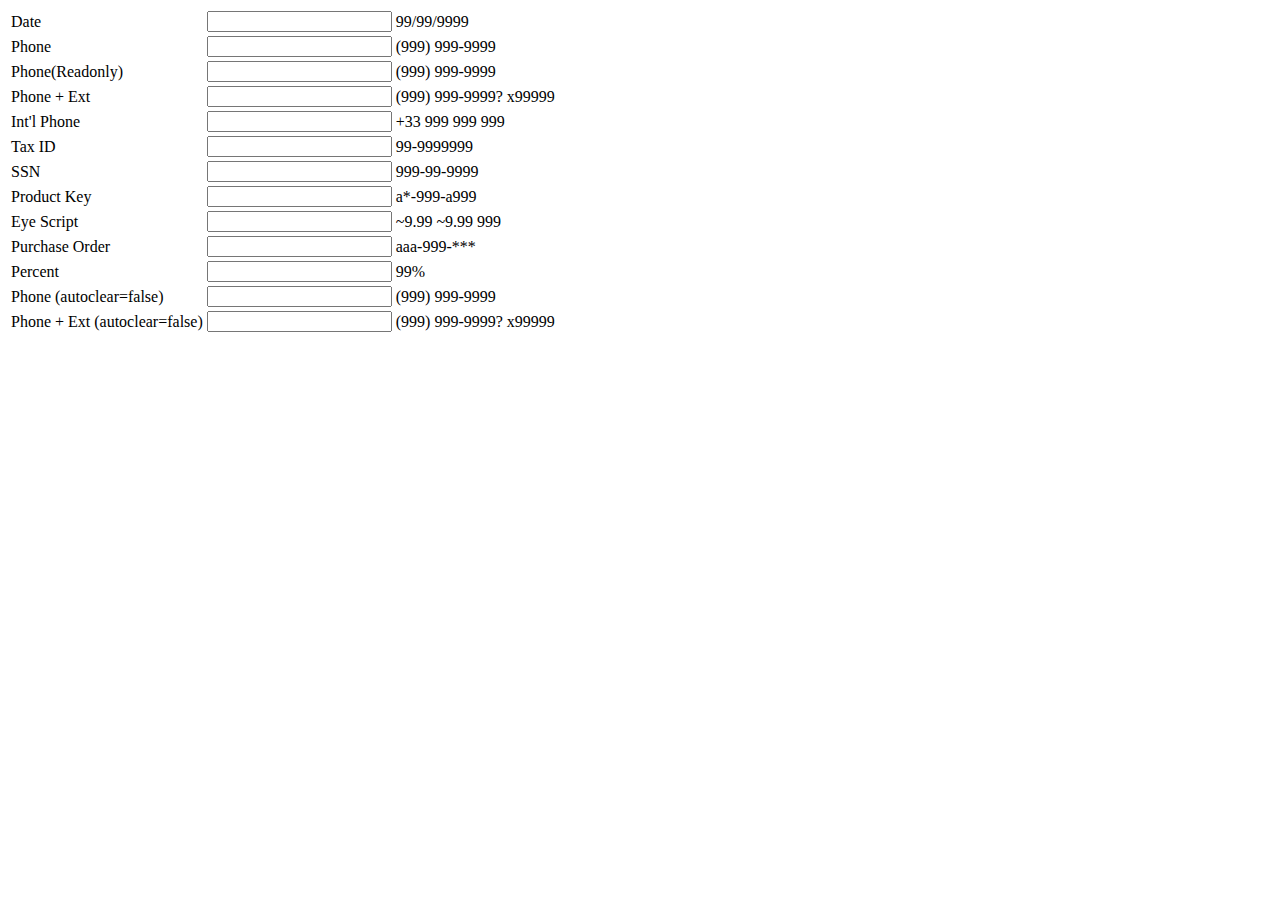
<file: libs/jquery.maskedinput-master/demo/index.html>
<html>
<head>
<title> jQuery Mask Test </title>
<script src="../lib/jquery-1.9.0.min.js" type="text/javascript" charset="utf-8"></script>
<script src="../src/jquery.maskedinput.js" type="text/javascript"></script>
<script type="text/javascript">
    $(function() {
        $.mask.definitions['~'] = "[+-]";
        $("#date").mask("99/99/9999",{placeholder:"mm/dd/yyyy",completed:function(){alert("completed!");}});
        $(".phone").mask("(999) 999-9999");
        $("#phoneExt").mask("(999) 999-9999? x99999");
        $("#iphone").mask("+33 999 999 999");
        $("#tin").mask("99-9999999");
        $("#ssn").mask("999-99-9999");
        $("#product").mask("a*-999-a999", { placeholder: " " });
        $("#eyescript").mask("~9.99 ~9.99 999");
        $("#po").mask("PO: aaa-999-***");
        $("#pct").mask("99%");
        $("#phoneAutoclearFalse").mask("(999) 999-9999", { autoclear: false, completed:function(){alert("completed autoclear!");} });
        $("#phoneExtAutoclearFalse").mask("(999) 999-9999? x99999", { autoclear: false });

        $("input").blur(function() {
            $("#info").html("Unmasked value: " + $(this).mask());
        }).dblclick(function() {
            $(this).unmask();
        });
    });

</script>
</head>
<body>
<table>
		<tr><td>Date</td><td><input id="date" value="1231" type="text" tabindex="1" /></td><td>99/99/9999</td></tr>
		<tr><td>Phone</td><td><input class="phone" type="text" tabindex="2"/></td><td>(999) 999-9999</td></tr>
        <tr><td>Phone(Readonly)</td><td><input class="phone" type="text" tabindex="2" readonly/></td><td>(999) 999-9999</td></tr>
		<tr><td>Phone + Ext</td><td><input id="phoneExt" type="text" tabindex="2"/></td><td>(999) 999-9999? x99999</td></tr>
		<tr><td>Int'l Phone</td><td><input id="iphone" type="text" tabindex="2"/></td><td>+33 999 999 999</td></tr>
		<tr><td>Tax ID</td><td><input id="tin" type="text" tabindex="3"/></td><td>99-9999999</td></tr>
		<tr><td>SSN</td><td><input id="ssn" type="text" tabindex="4"/></td><td>999-99-9999</td></tr>
		<tr><td>Product Key</td><td><input id="product" type="text" tabindex="5"/></td><td>a*-999-a999</td></tr>
		<tr><td>Eye Script</td><td><input id="eyescript" type="text" tabindex="6"/></td><td>~9.99 ~9.99 999</td></tr>
		<tr><td>Purchase Order</td><td><input id="po" type="text" tabindex="6"/></td><td>aaa-999-***</td></tr>
		<tr><td>Percent</td><td><input id="pct" type="text" tabindex="6"/></td><td>99%</td></tr>
        <tr><td>Phone (autoclear=false)</td><td><input id="phoneAutoclearFalse" type="text" tabindex="6"/></td><td>(999) 999-9999</td></tr>
		<tr><td>Phone + Ext (autoclear=false)</td><td><input id="phoneExtAutoclearFalse" type="text" tabindex="6"/></td><td>(999) 999-9999? x99999</td></tr>
</table>
<div id="info"></div>
</body>
</html>
</file>
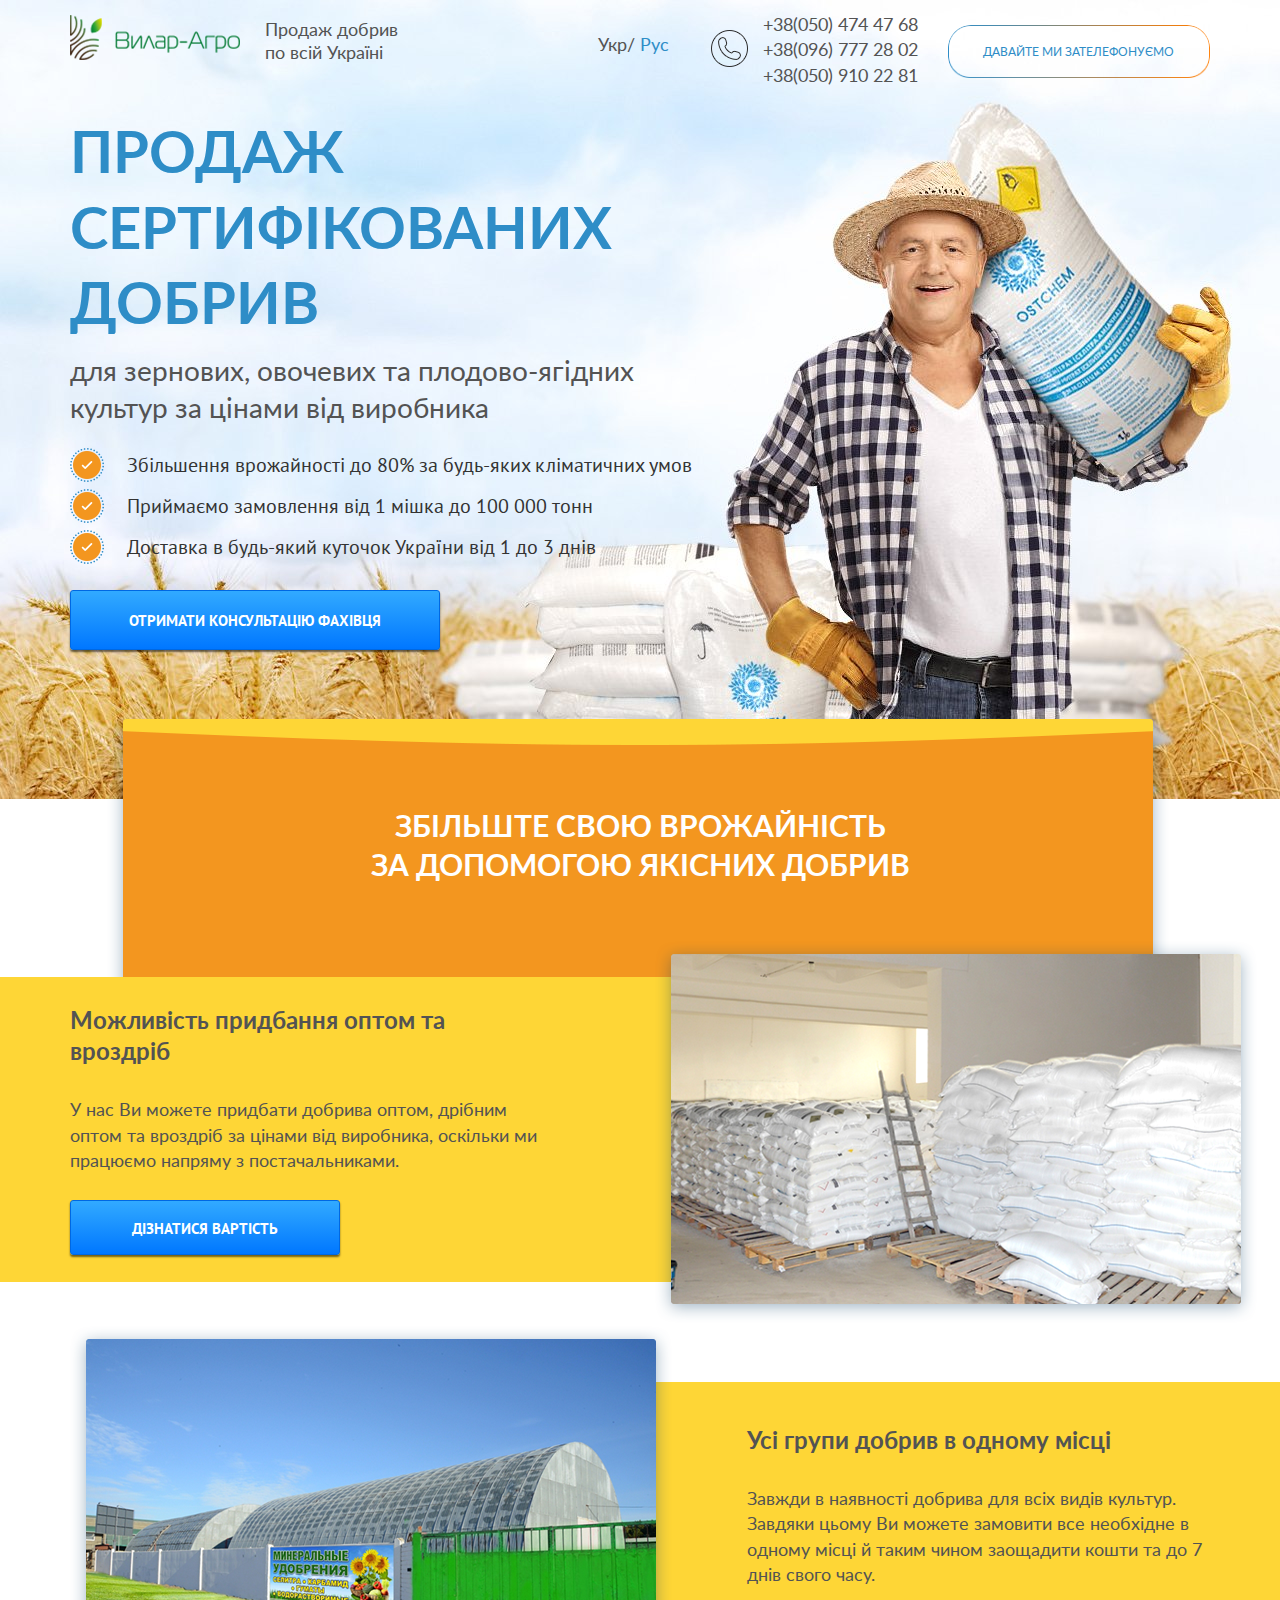
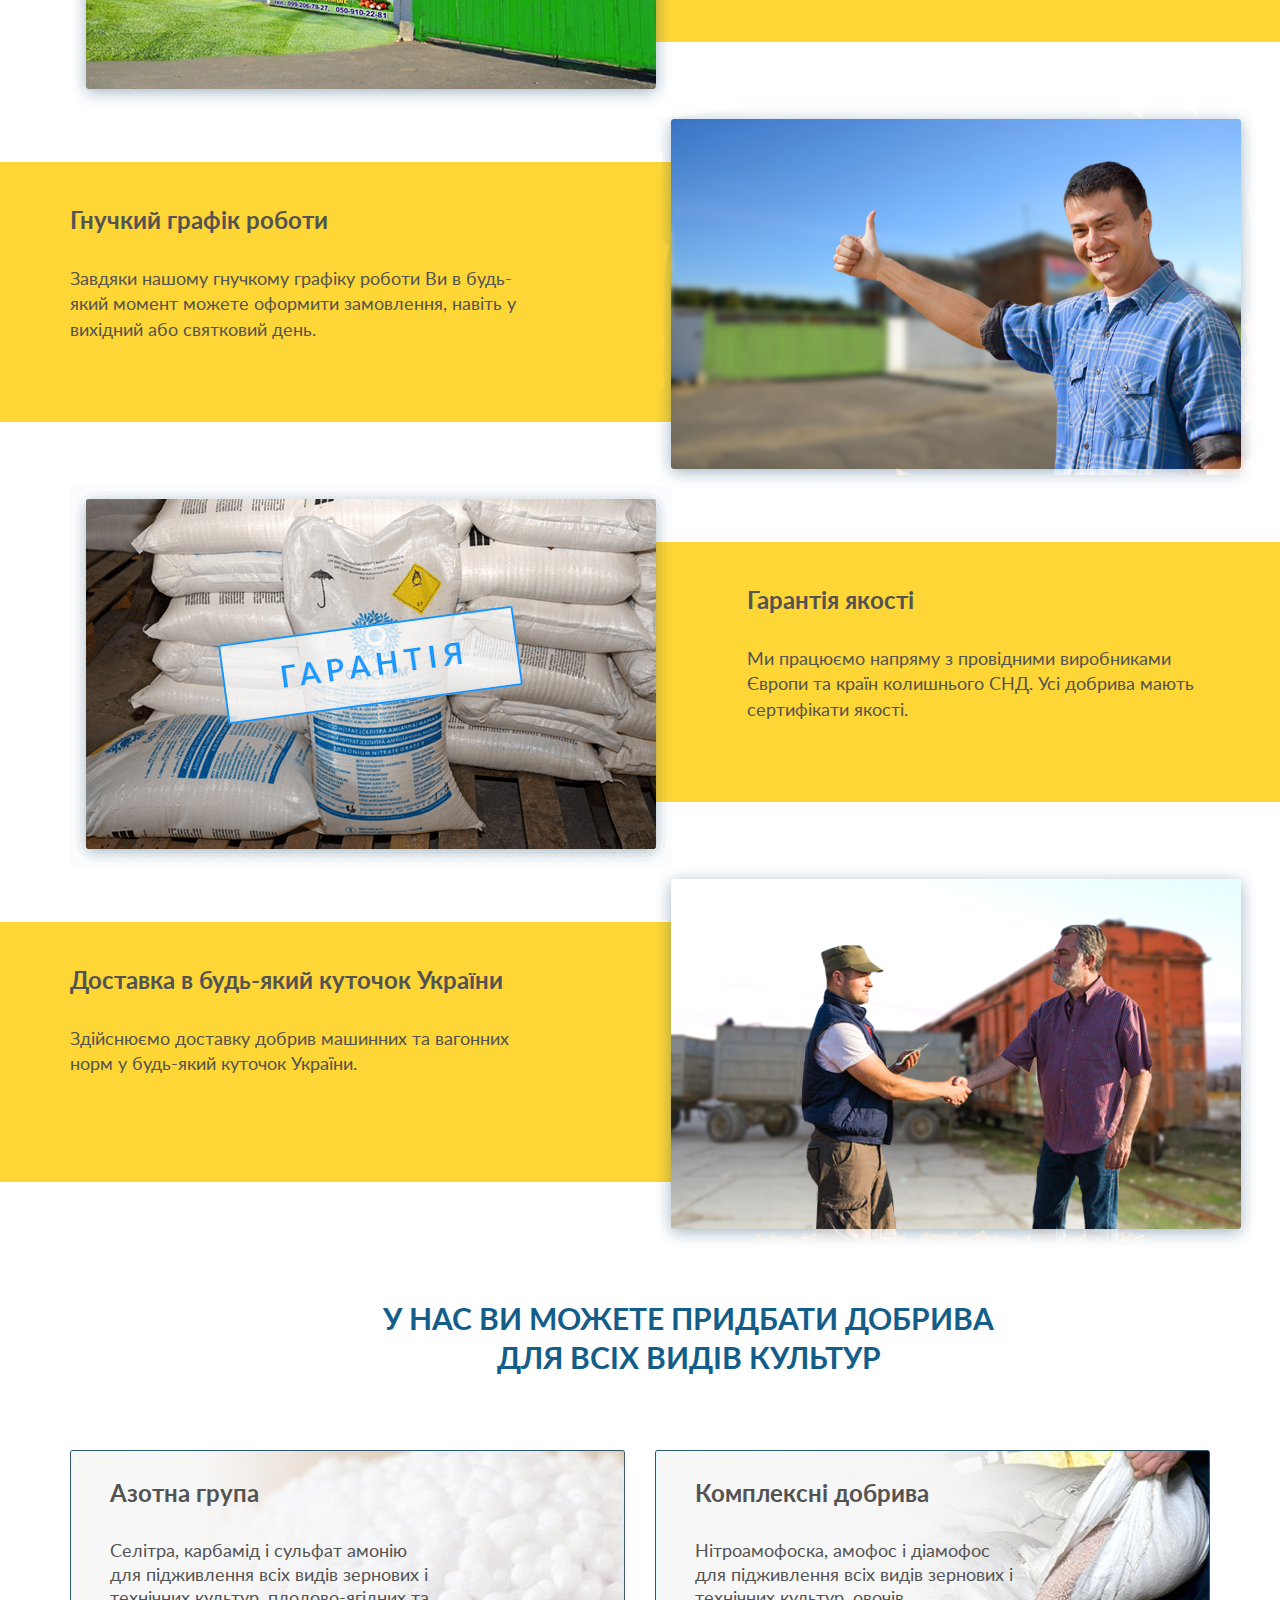
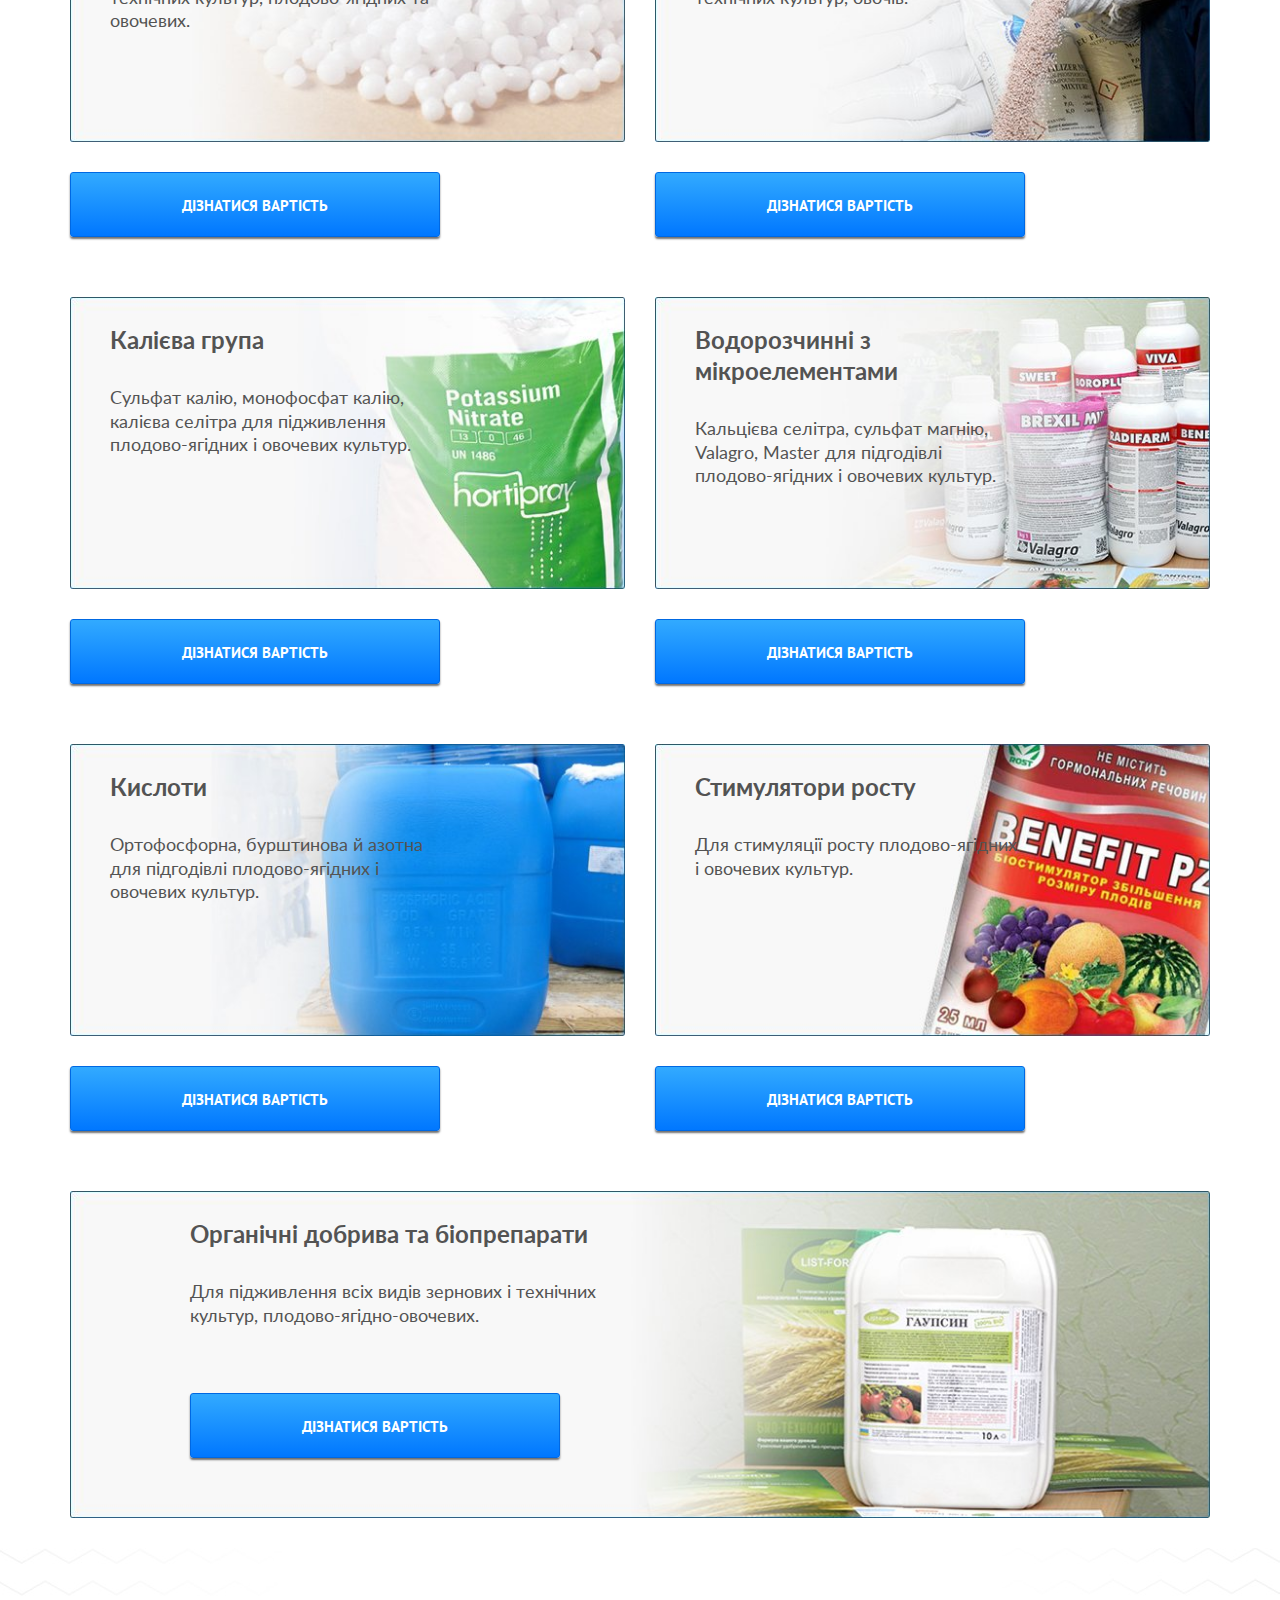
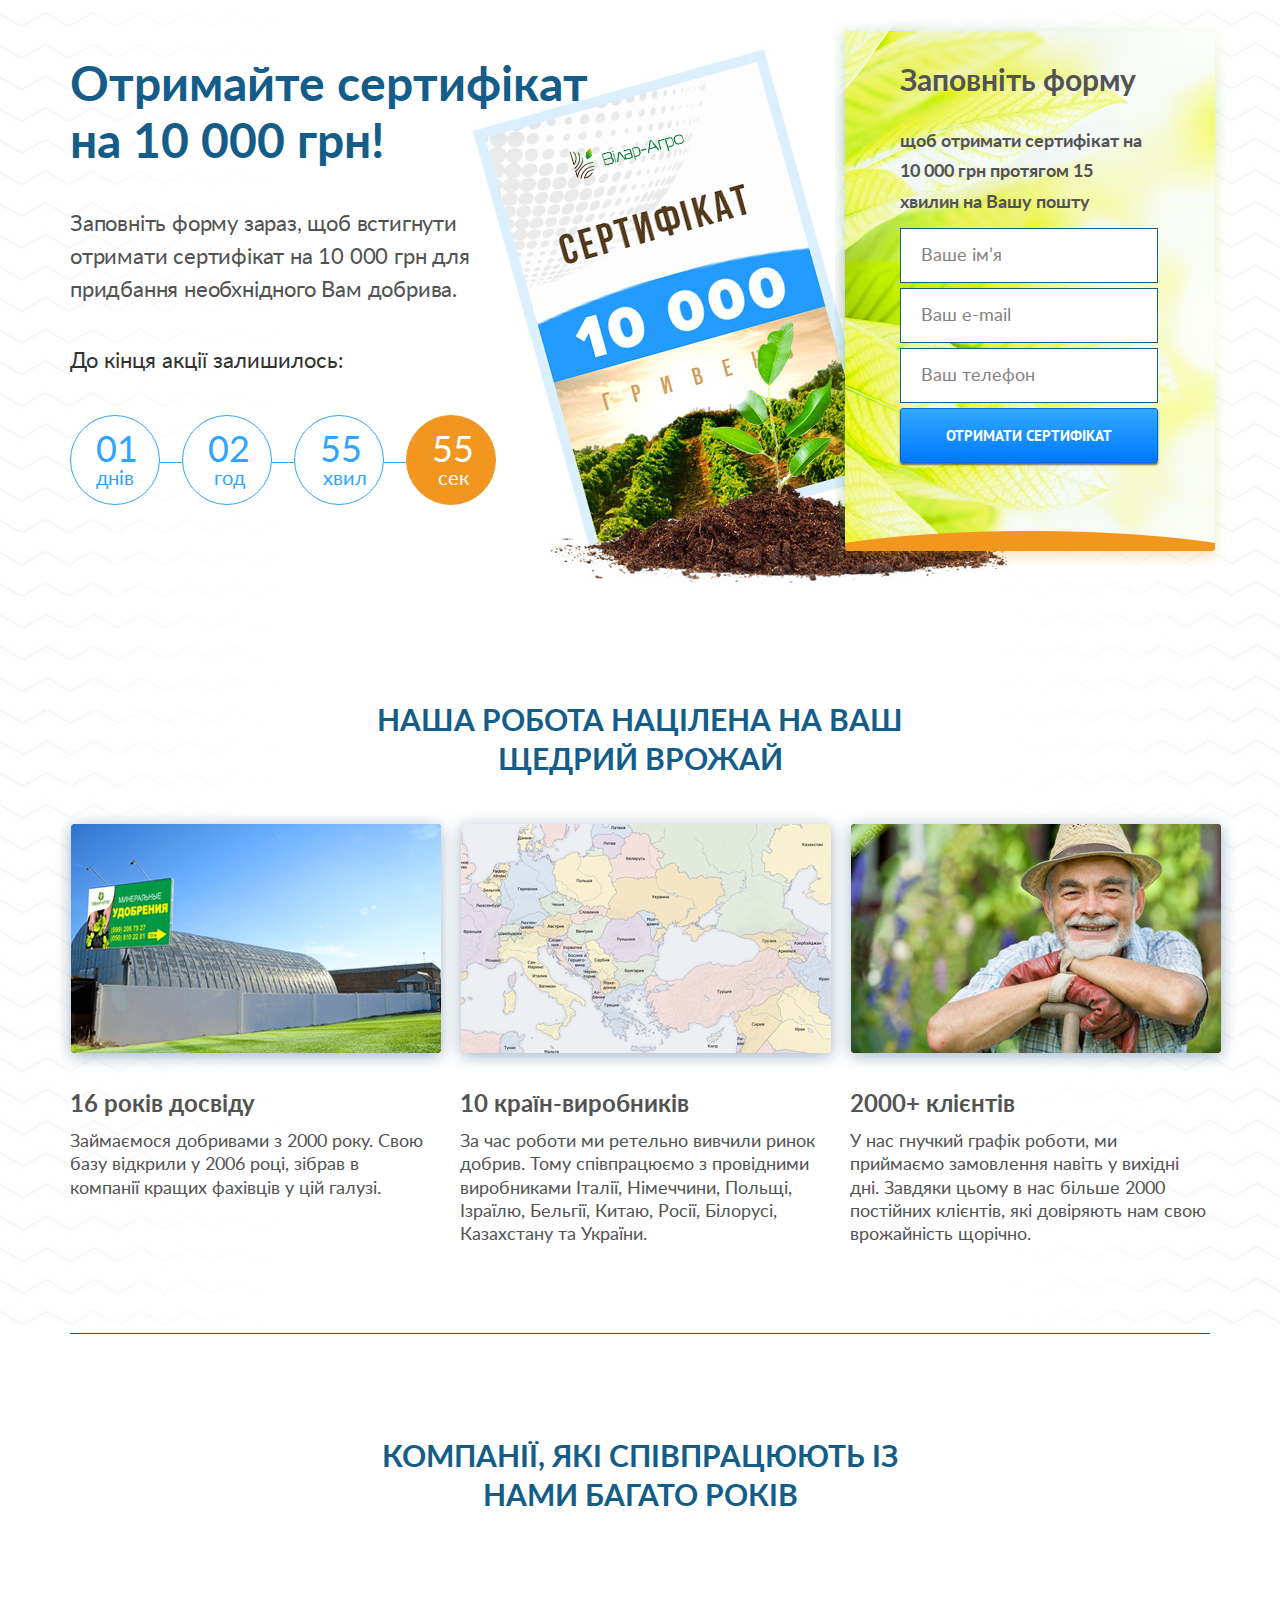
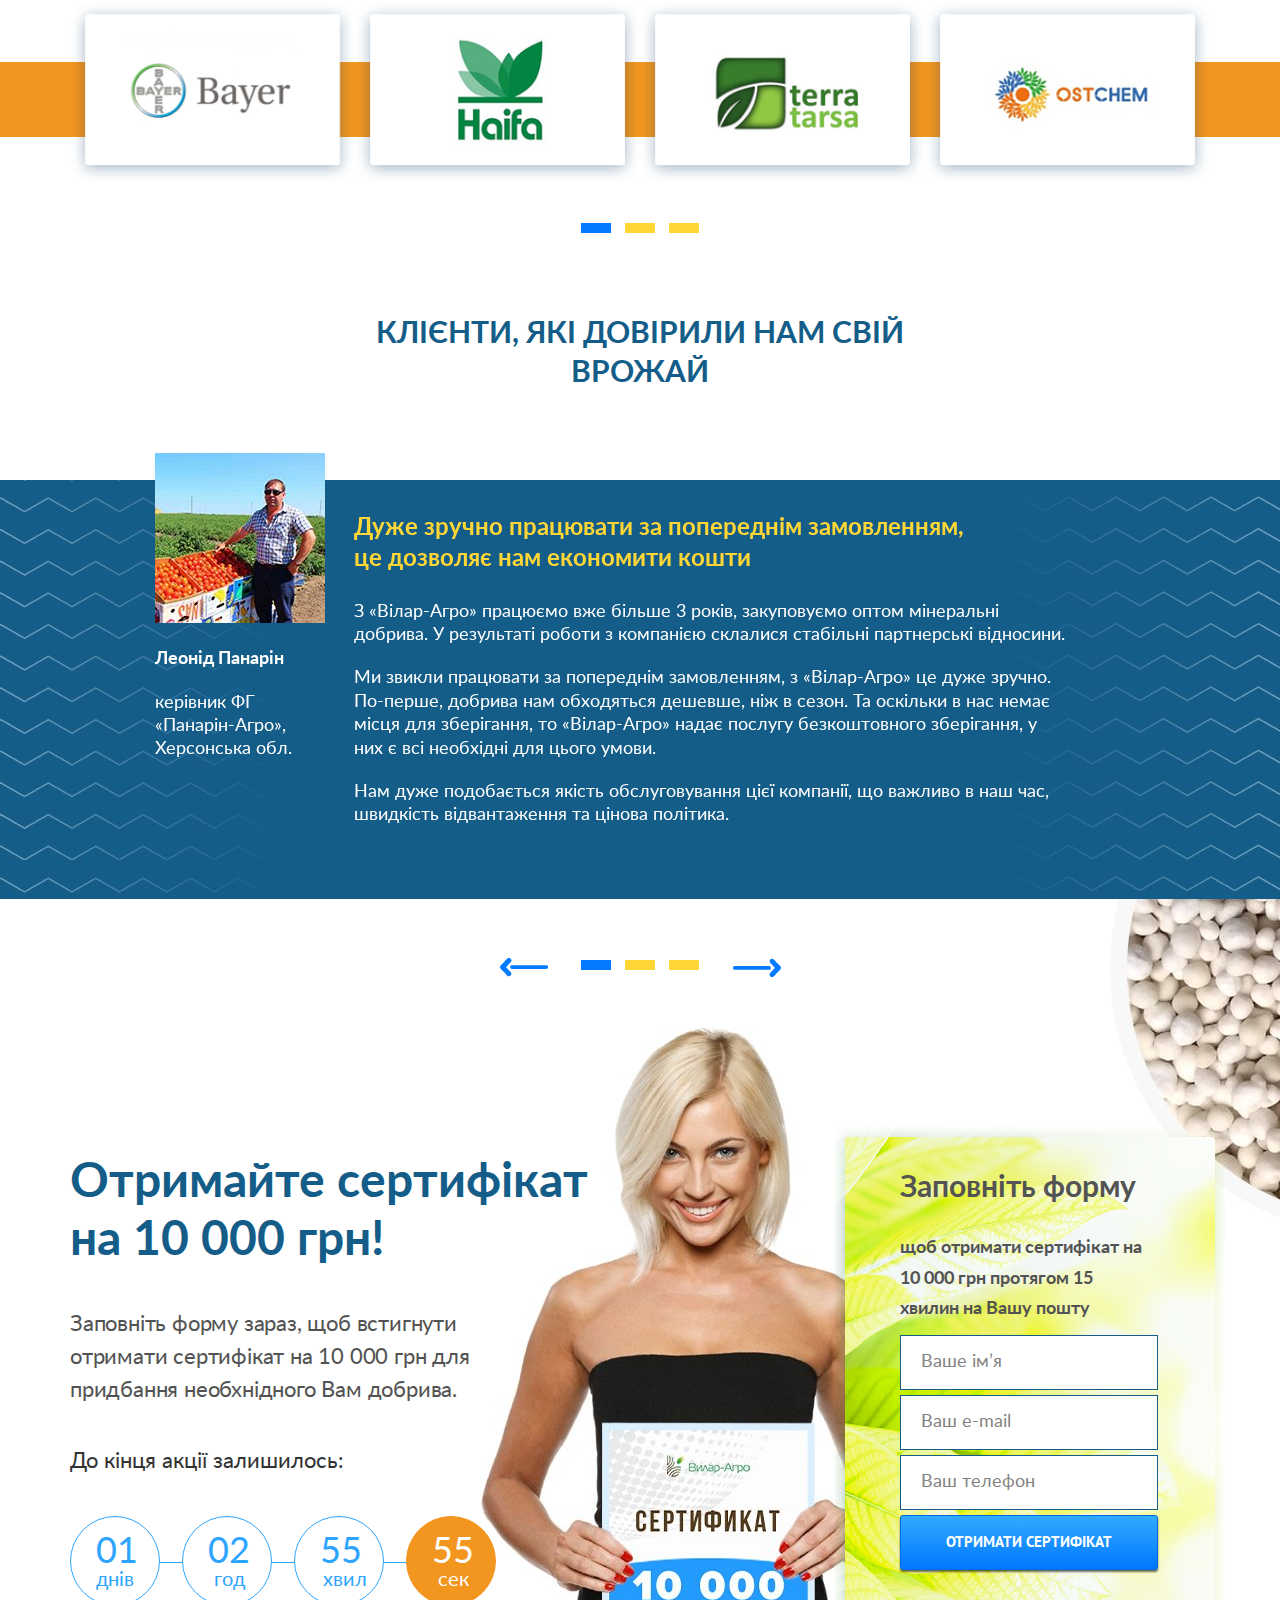
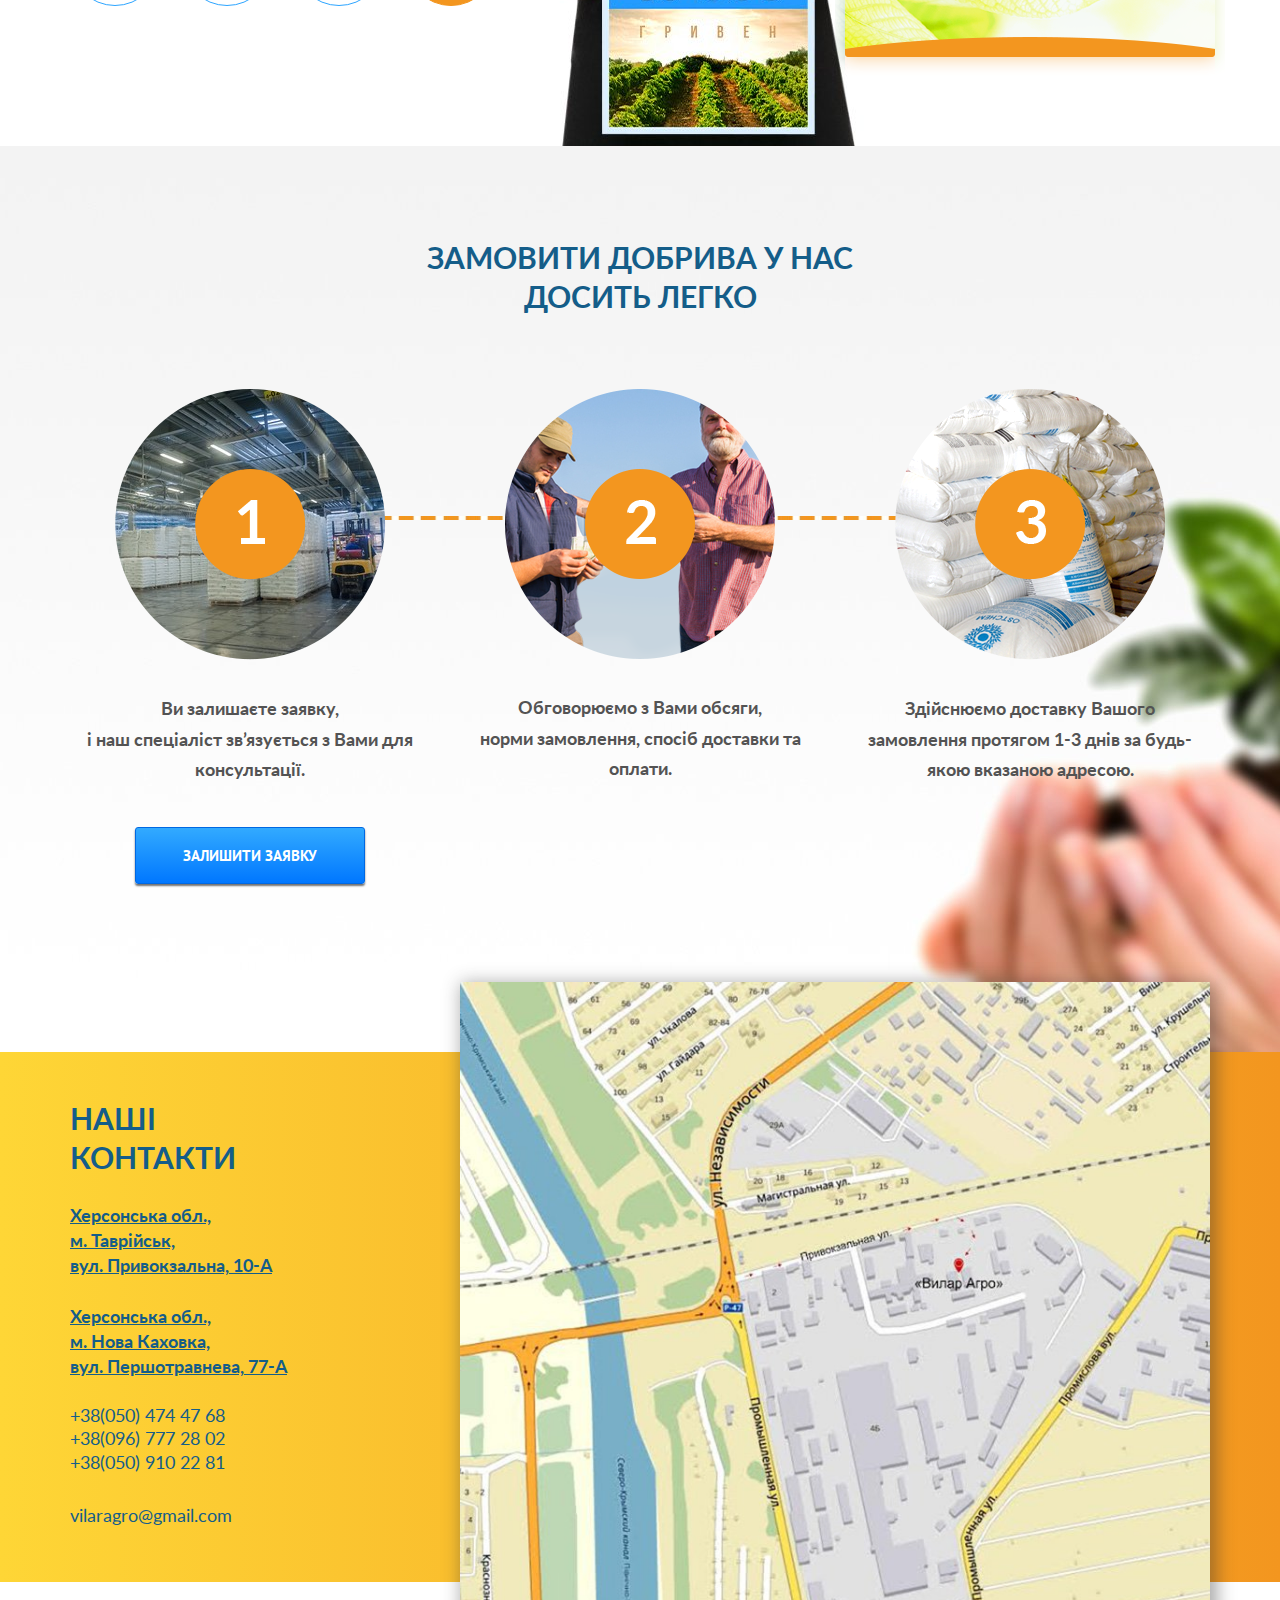
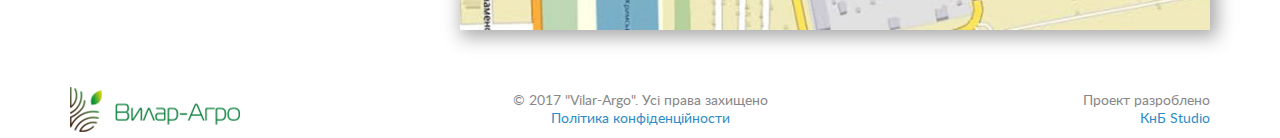
<file: index-ua.html>
<!DOCTYPE html>
<!--[if lt IE 7]><html lang="ru" class="lt-ie9 lt-ie8 lt-ie7"><![endif]-->
<!--[if IE 7]><html lang="ru" class="lt-ie9 lt-ie8"><![endif]-->
<!--[if IE 8]><html lang="ru" class="lt-ie9"><![endif]-->
<!--[if gt IE 8]><!-->
<html lang="ru">
<!--<![endif]-->
<head>

	<meta charset="utf-8">

	<title>Продаж добрив по всій Україні</title>
	<meta name="description" content="Продаж сертифікованих добрив для зернових, овочевих та плодового-ягідних культур за цінами від виробника">

	<!-- Google Tag Manager -->
		<script>(function(w,d,s,l,i){w[l]=w[l]||[];w[l].push({'gtm.start':
		new Date().getTime(),event:'gtm.js'});var f=d.getElementsByTagName(s)[0],
		j=d.createElement(s),dl=l!='dataLayer'?'&l='+l:'';j.async=true;j.src=
		'https://www.googletagmanager.com/gtm.js?id='+i+dl;f.parentNode.insertBefore(j,f);
		})(window,document,'script','dataLayer','GTM-P93PMVH');</script>
	<!-- End Google Tag Manager -->

	<!-- Bootstrap v3.3.4 Grid Styles -->
	<style>html{font-family:sans-serif;-ms-text-size-adjust:100%;-webkit-text-size-adjust:100%}body{margin:0}article,aside,details,figcaption,figure,footer,header,hgroup,main,menu,nav,section,summary{display:block}audio,canvas,progress,video{display:inline-block;vertical-align:baseline}audio:not([controls]){display:none;height:0}[hidden],template{display:none}a{background-color:transparent}a:active,a:hover{outline:0}abbr[title]{border-bottom:1px dotted}b,strong{font-weight:bold}dfn{font-style:italic}h1{font-size:2em;margin:0.67em 0}mark{background:#ff0;color:#000}small{font-size:80%}sub,sup{font-size:75%;line-height:0;position:relative;vertical-align:baseline}sup{top:-0.5em}sub{bottom:-0.25em}img{border:0}svg:not(:root){overflow:hidden}figure{margin:1em 40px}hr{-moz-box-sizing:content-box;-webkit-box-sizing:content-box;box-sizing:content-box;height:0}pre{overflow:auto}code,kbd,pre,samp{font-family:monospace, monospace;font-size:1em}button,input,optgroup,select,textarea{color:inherit;font:inherit;margin:0}button{overflow:visible}button,select{text-transform:none}button,html input[type="button"],input[type="reset"],input[type="submit"]{-webkit-appearance:button;cursor:pointer}button[disabled],html input[disabled]{cursor:default}button::-moz-focus-inner,input::-moz-focus-inner{border:0;padding:0}input{line-height:normal}input[type="checkbox"],input[type="radio"]{-webkit-box-sizing:border-box;-moz-box-sizing:border-box;box-sizing:border-box;padding:0}input[type="number"]::-webkit-inner-spin-button,input[type="number"]::-webkit-outer-spin-button{height:auto}input[type="search"]{-webkit-appearance:textfield;-moz-box-sizing:content-box;-webkit-box-sizing:content-box;box-sizing:content-box}input[type="search"]::-webkit-search-cancel-button,input[type="search"]::-webkit-search-decoration{-webkit-appearance:none}fieldset{border:1px solid #c0c0c0;margin:0 2px;padding:0.35em 0.625em 0.75em}legend{border:0;padding:0}textarea{overflow:auto}optgroup{font-weight:bold}table{border-collapse:collapse;border-spacing:0}td,th{padding:0}*{-webkit-box-sizing:border-box;-moz-box-sizing:border-box;box-sizing:border-box}*:before,*:after{-webkit-box-sizing:border-box;-moz-box-sizing:border-box;box-sizing:border-box}html{font-size:10px;-webkit-tap-highlight-color:rgba(0,0,0,0)}body{font-family:"Helvetica Neue",Helvetica,Arial,sans-serif;font-size:14px;line-height:1.42857143;color:#333;background-color:#fff}input,button,select,textarea{font-family:inherit;font-size:inherit;line-height:inherit}a{color:#337ab7;text-decoration:none}a:hover,a:focus{color:#23527c;text-decoration:underline}a:focus{outline:thin dotted;outline:5px auto -webkit-focus-ring-color;outline-offset:-2px}figure{margin:0}img{vertical-align:middle}.img-responsive{display:block;max-width:100%;height:auto}.img-rounded{border-radius:6px}.img-thumbnail{padding:4px;line-height:1.42857143;background-color:#fff;border:1px solid #ddd;border-radius:4px;-webkit-transition:all .2s ease-in-out;-o-transition:all .2s ease-in-out;transition:all .2s ease-in-out;display:inline-block;max-width:100%;height:auto}.img-circle{border-radius:50%}hr{margin-top:20px;margin-bottom:20px;border:0;border-top:1px solid #eee}.sr-only{position:absolute;width:1px;height:1px;margin:-1px;padding:0;overflow:hidden;clip:rect(0, 0, 0, 0);border:0}.sr-only-focusable:active,.sr-only-focusable:focus{position:static;width:auto;height:auto;margin:0;overflow:visible;clip:auto}[role="button"]{cursor:pointer}.container{margin-right:auto;margin-left:auto;padding-left:15px;padding-right:15px}@media (min-width:768px){.container{width:750px}}@media (min-width:992px){.container{width:970px}}@media (min-width:1200px){.container{width:1170px}}.container-fluid{margin-right:auto;margin-left:auto;padding-left:15px;padding-right:15px}.row{margin-left:-15px;margin-right:-15px}.col-xs-1, .col-sm-1, .col-md-1, .col-lg-1, .col-xs-2, .col-sm-2, .col-md-2, .col-lg-2, .col-xs-3, .col-sm-3, .col-md-3, .col-lg-3, .col-xs-4, .col-sm-4, .col-md-4, .col-lg-4, .col-xs-5, .col-sm-5, .col-md-5, .col-lg-5, .col-xs-6, .col-sm-6, .col-md-6, .col-lg-6, .col-xs-7, .col-sm-7, .col-md-7, .col-lg-7, .col-xs-8, .col-sm-8, .col-md-8, .col-lg-8, .col-xs-9, .col-sm-9, .col-md-9, .col-lg-9, .col-xs-10, .col-sm-10, .col-md-10, .col-lg-10, .col-xs-11, .col-sm-11, .col-md-11, .col-lg-11, .col-xs-12, .col-sm-12, .col-md-12, .col-lg-12{position:relative;min-height:1px;padding-left:15px;padding-right:15px}.col-xs-1, .col-xs-2, .col-xs-3, .col-xs-4, .col-xs-5, .col-xs-6, .col-xs-7, .col-xs-8, .col-xs-9, .col-xs-10, .col-xs-11, .col-xs-12{float:left}.col-xs-12{width:100%}.col-xs-11{width:91.66666667%}.col-xs-10{width:83.33333333%}.col-xs-9{width:75%}.col-xs-8{width:66.66666667%}.col-xs-7{width:58.33333333%}.col-xs-6{width:50%}.col-xs-5{width:41.66666667%}.col-xs-4{width:33.33333333%}.col-xs-3{width:25%}.col-xs-2{width:16.66666667%}.col-xs-1{width:8.33333333%}.col-xs-pull-12{right:100%}.col-xs-pull-11{right:91.66666667%}.col-xs-pull-10{right:83.33333333%}.col-xs-pull-9{right:75%}.col-xs-pull-8{right:66.66666667%}.col-xs-pull-7{right:58.33333333%}.col-xs-pull-6{right:50%}.col-xs-pull-5{right:41.66666667%}.col-xs-pull-4{right:33.33333333%}.col-xs-pull-3{right:25%}.col-xs-pull-2{right:16.66666667%}.col-xs-pull-1{right:8.33333333%}.col-xs-pull-0{right:auto}.col-xs-push-12{left:100%}.col-xs-push-11{left:91.66666667%}.col-xs-push-10{left:83.33333333%}.col-xs-push-9{left:75%}.col-xs-push-8{left:66.66666667%}.col-xs-push-7{left:58.33333333%}.col-xs-push-6{left:50%}.col-xs-push-5{left:41.66666667%}.col-xs-push-4{left:33.33333333%}.col-xs-push-3{left:25%}.col-xs-push-2{left:16.66666667%}.col-xs-push-1{left:8.33333333%}.col-xs-push-0{left:auto}.col-xs-offset-12{margin-left:100%}.col-xs-offset-11{margin-left:91.66666667%}.col-xs-offset-10{margin-left:83.33333333%}.col-xs-offset-9{margin-left:75%}.col-xs-offset-8{margin-left:66.66666667%}.col-xs-offset-7{margin-left:58.33333333%}.col-xs-offset-6{margin-left:50%}.col-xs-offset-5{margin-left:41.66666667%}.col-xs-offset-4{margin-left:33.33333333%}.col-xs-offset-3{margin-left:25%}.col-xs-offset-2{margin-left:16.66666667%}.col-xs-offset-1{margin-left:8.33333333%}.col-xs-offset-0{margin-left:0}@media (min-width:768px){.col-sm-1, .col-sm-2, .col-sm-3, .col-sm-4, .col-sm-5, .col-sm-6, .col-sm-7, .col-sm-8, .col-sm-9, .col-sm-10, .col-sm-11, .col-sm-12{float:left}.col-sm-12{width:100%}.col-sm-11{width:91.66666667%}.col-sm-10{width:83.33333333%}.col-sm-9{width:75%}.col-sm-8{width:66.66666667%}.col-sm-7{width:58.33333333%}.col-sm-6{width:50%}.col-sm-5{width:41.66666667%}.col-sm-4{width:33.33333333%}.col-sm-3{width:25%}.col-sm-2{width:16.66666667%}.col-sm-1{width:8.33333333%}.col-sm-pull-12{right:100%}.col-sm-pull-11{right:91.66666667%}.col-sm-pull-10{right:83.33333333%}.col-sm-pull-9{right:75%}.col-sm-pull-8{right:66.66666667%}.col-sm-pull-7{right:58.33333333%}.col-sm-pull-6{right:50%}.col-sm-pull-5{right:41.66666667%}.col-sm-pull-4{right:33.33333333%}.col-sm-pull-3{right:25%}.col-sm-pull-2{right:16.66666667%}.col-sm-pull-1{right:8.33333333%}.col-sm-pull-0{right:auto}.col-sm-push-12{left:100%}.col-sm-push-11{left:91.66666667%}.col-sm-push-10{left:83.33333333%}.col-sm-push-9{left:75%}.col-sm-push-8{left:66.66666667%}.col-sm-push-7{left:58.33333333%}.col-sm-push-6{left:50%}.col-sm-push-5{left:41.66666667%}.col-sm-push-4{left:33.33333333%}.col-sm-push-3{left:25%}.col-sm-push-2{left:16.66666667%}.col-sm-push-1{left:8.33333333%}.col-sm-push-0{left:auto}.col-sm-offset-12{margin-left:100%}.col-sm-offset-11{margin-left:91.66666667%}.col-sm-offset-10{margin-left:83.33333333%}.col-sm-offset-9{margin-left:75%}.col-sm-offset-8{margin-left:66.66666667%}.col-sm-offset-7{margin-left:58.33333333%}.col-sm-offset-6{margin-left:50%}.col-sm-offset-5{margin-left:41.66666667%}.col-sm-offset-4{margin-left:33.33333333%}.col-sm-offset-3{margin-left:25%}.col-sm-offset-2{margin-left:16.66666667%}.col-sm-offset-1{margin-left:8.33333333%}.col-sm-offset-0{margin-left:0}}@media (min-width:992px){.col-md-1, .col-md-2, .col-md-3, .col-md-4, .col-md-5, .col-md-6, .col-md-7, .col-md-8, .col-md-9, .col-md-10, .col-md-11, .col-md-12{float:left}.col-md-12{width:100%}.col-md-11{width:91.66666667%}.col-md-10{width:83.33333333%}.col-md-9{width:75%}.col-md-8{width:66.66666667%}.col-md-7{width:58.33333333%}.col-md-6{width:50%}.col-md-5{width:41.66666667%}.col-md-4{width:33.33333333%}.col-md-3{width:25%}.col-md-2{width:16.66666667%}.col-md-1{width:8.33333333%}.col-md-pull-12{right:100%}.col-md-pull-11{right:91.66666667%}.col-md-pull-10{right:83.33333333%}.col-md-pull-9{right:75%}.col-md-pull-8{right:66.66666667%}.col-md-pull-7{right:58.33333333%}.col-md-pull-6{right:50%}.col-md-pull-5{right:41.66666667%}.col-md-pull-4{right:33.33333333%}.col-md-pull-3{right:25%}.col-md-pull-2{right:16.66666667%}.col-md-pull-1{right:8.33333333%}.col-md-pull-0{right:auto}.col-md-push-12{left:100%}.col-md-push-11{left:91.66666667%}.col-md-push-10{left:83.33333333%}.col-md-push-9{left:75%}.col-md-push-8{left:66.66666667%}.col-md-push-7{left:58.33333333%}.col-md-push-6{left:50%}.col-md-push-5{left:41.66666667%}.col-md-push-4{left:33.33333333%}.col-md-push-3{left:25%}.col-md-push-2{left:16.66666667%}.col-md-push-1{left:8.33333333%}.col-md-push-0{left:auto}.col-md-offset-12{margin-left:100%}.col-md-offset-11{margin-left:91.66666667%}.col-md-offset-10{margin-left:83.33333333%}.col-md-offset-9{margin-left:75%}.col-md-offset-8{margin-left:66.66666667%}.col-md-offset-7{margin-left:58.33333333%}.col-md-offset-6{margin-left:50%}.col-md-offset-5{margin-left:41.66666667%}.col-md-offset-4{margin-left:33.33333333%}.col-md-offset-3{margin-left:25%}.col-md-offset-2{margin-left:16.66666667%}.col-md-offset-1{margin-left:8.33333333%}.col-md-offset-0{margin-left:0}}@media (min-width:1200px){.col-lg-1, .col-lg-2, .col-lg-3, .col-lg-4, .col-lg-5, .col-lg-6, .col-lg-7, .col-lg-8, .col-lg-9, .col-lg-10, .col-lg-11, .col-lg-12{float:left}.col-lg-12{width:100%}.col-lg-11{width:91.66666667%}.col-lg-10{width:83.33333333%}.col-lg-9{width:75%}.col-lg-8{width:66.66666667%}.col-lg-7{width:58.33333333%}.col-lg-6{width:50%}.col-lg-5{width:41.66666667%}.col-lg-4{width:33.33333333%}.col-lg-3{width:25%}.col-lg-2{width:16.66666667%}.col-lg-1{width:8.33333333%}.col-lg-pull-12{right:100%}.col-lg-pull-11{right:91.66666667%}.col-lg-pull-10{right:83.33333333%}.col-lg-pull-9{right:75%}.col-lg-pull-8{right:66.66666667%}.col-lg-pull-7{right:58.33333333%}.col-lg-pull-6{right:50%}.col-lg-pull-5{right:41.66666667%}.col-lg-pull-4{right:33.33333333%}.col-lg-pull-3{right:25%}.col-lg-pull-2{right:16.66666667%}.col-lg-pull-1{right:8.33333333%}.col-lg-pull-0{right:auto}.col-lg-push-12{left:100%}.col-lg-push-11{left:91.66666667%}.col-lg-push-10{left:83.33333333%}.col-lg-push-9{left:75%}.col-lg-push-8{left:66.66666667%}.col-lg-push-7{left:58.33333333%}.col-lg-push-6{left:50%}.col-lg-push-5{left:41.66666667%}.col-lg-push-4{left:33.33333333%}.col-lg-push-3{left:25%}.col-lg-push-2{left:16.66666667%}.col-lg-push-1{left:8.33333333%}.col-lg-push-0{left:auto}.col-lg-offset-12{margin-left:100%}.col-lg-offset-11{margin-left:91.66666667%}.col-lg-offset-10{margin-left:83.33333333%}.col-lg-offset-9{margin-left:75%}.col-lg-offset-8{margin-left:66.66666667%}.col-lg-offset-7{margin-left:58.33333333%}.col-lg-offset-6{margin-left:50%}.col-lg-offset-5{margin-left:41.66666667%}.col-lg-offset-4{margin-left:33.33333333%}.col-lg-offset-3{margin-left:25%}.col-lg-offset-2{margin-left:16.66666667%}.col-lg-offset-1{margin-left:8.33333333%}.col-lg-offset-0{margin-left:0}}.clearfix:before,.clearfix:after,.container:before,.container:after,.container-fluid:before,.container-fluid:after,.row:before,.row:after{content:" ";display:table}.clearfix:after,.container:after,.container-fluid:after,.row:after{clear:both}.center-block{display:block;margin-left:auto;margin-right:auto}.pull-right{float:right !important}.pull-left{float:left !important}.hide{display:none !important}.show{display:block !important}.invisible{visibility:hidden}.text-hide{font:0/0 a;color:transparent;text-shadow:none;background-color:transparent;border:0}.hidden{display:none !important}.affix{position:fixed}@-ms-viewport{width:device-width}.visible-xs,.visible-sm,.visible-md,.visible-lg{display:none !important}.visible-xs-block,.visible-xs-inline,.visible-xs-inline-block,.visible-sm-block,.visible-sm-inline,.visible-sm-inline-block,.visible-md-block,.visible-md-inline,.visible-md-inline-block,.visible-lg-block,.visible-lg-inline,.visible-lg-inline-block{display:none !important}@media (max-width:767px){.visible-xs{display:block !important}table.visible-xs{display:table}tr.visible-xs{display:table-row !important}th.visible-xs,td.visible-xs{display:table-cell !important}}@media (max-width:767px){.visible-xs-block{display:block !important}}@media (max-width:767px){.visible-xs-inline{display:inline !important}}@media (max-width:767px){.visible-xs-inline-block{display:inline-block !important}}@media (min-width:768px) and (max-width:991px){.visible-sm{display:block !important}table.visible-sm{display:table}tr.visible-sm{display:table-row !important}th.visible-sm,td.visible-sm{display:table-cell !important}}@media (min-width:768px) and (max-width:991px){.visible-sm-block{display:block !important}}@media (min-width:768px) and (max-width:991px){.visible-sm-inline{display:inline !important}}@media (min-width:768px) and (max-width:991px){.visible-sm-inline-block{display:inline-block !important}}@media (min-width:992px) and (max-width:1199px){.visible-md{display:block !important}table.visible-md{display:table}tr.visible-md{display:table-row !important}th.visible-md,td.visible-md{display:table-cell !important}}@media (min-width:992px) and (max-width:1199px){.visible-md-block{display:block !important}}@media (min-width:992px) and (max-width:1199px){.visible-md-inline{display:inline !important}}@media (min-width:992px) and (max-width:1199px){.visible-md-inline-block{display:inline-block !important}}@media (min-width:1200px){.visible-lg{display:block !important}table.visible-lg{display:table}tr.visible-lg{display:table-row !important}th.visible-lg,td.visible-lg{display:table-cell !important}}@media (min-width:1200px){.visible-lg-block{display:block !important}}@media (min-width:1200px){.visible-lg-inline{display:inline !important}}@media (min-width:1200px){.visible-lg-inline-block{display:inline-block !important}}@media (max-width:767px){.hidden-xs{display:none !important}}@media (min-width:768px) and (max-width:991px){.hidden-sm{display:none !important}}@media (min-width:992px) and (max-width:1199px){.hidden-md{display:none !important}}@media (min-width:1200px){.hidden-lg{display:none !important}}.visible-print{display:none !important}@media print{.visible-print{display:block !important}table.visible-print{display:table}tr.visible-print{display:table-row !important}th.visible-print,td.visible-print{display:table-cell !important}}.visible-print-block{display:none !important}@media print{.visible-print-block{display:block !important}}.visible-print-inline{display:none !important}@media print{.visible-print-inline{display:inline !important}}.visible-print-inline-block{display:none !important}@media print{.visible-print-inline-block{display:inline-block !important}}@media print{.hidden-print{display:none !important}}</style>
	<!-- Header CSS (First Sections of Website: compress & paste after release from _header.css here) -->
	<style>
		body{font-family:LatoRegular,sans-serif;font-size:1.8rem;min-width:320px;position:relative;line-height:1.3;overflow-x:hidden}.hidden{display:none}.main-header{width:100%;min-height:799px;background:url(img/main-screen-bg.jpg)no-repeat top;padding-top:15px;margin-bottom:-80px}.top-head-list{list-style-type:none;padding:0;margin:0;margin-left:40px}.top-head-item--1{padding-top: 20px;}.logo,.top-head-item{display:inline-block;vertical-align:top}.top-head-item .active{color:#2e8dc7}.top-head-item--2{float:right;position:relative}.top-head-item--2 a{position:relative;display:block;width:100%;font-size:1.8rem;z-index:2;cursor:pointer;padding-left:47px;margin-bottom: 2px;}.top-head-item--2:before{content:"";display:block;position:absolute;left:-5px;top:15px;width:37px;height:37px;background-position:-10px -220px;background-image:url(img/spritesheet.png);background-repeat:no-repeat;z-index:1}.logo-pic{margin-right:20px}.logo-text{font-size:1.7rem;line-height:1.2;padding-top:5px}.main-screen-sub-header{font-family: 'LatoRegular', sans-serif;font-size:28px;max-width:570px;margin-bottom:25px}.header-btn{width:100%;height:55px;font-size:12px;text-transform:uppercase;line-height:55px;color:#2e8dc7;background:url(img/top-btn-bg.png)no-repeat top;background-size:100%;border-radius:23px;margin-top: 10px;}.header-btn:hover{color:#fff;border-radius:23px;background-image:-webkit-linear-gradient(5deg,#2e8dc7,#f3961f);background-image:-moz-linear-gradient(5deg,#2e8dc7 0,#f3961f 100%)}.header-features{list-style-type:none;padding:0;margin:0;margin-bottom:30px}.header-features__item{position:relative;font-size:2rem;font-family:PTSansRegular,sans-serif;padding-left:57px;margin-bottom:15px}.header-features__item:before{content:"";position:absolute;top:50%;left:0;display:block;width:34px;height:34px;background-image:url(img/spritesheet.png);background-position:-10px -166px;margin-top:-17px}.main-screen-btn{max-width:370px;height:60px;line-height:60px}
			#countbox-days-text:before {content:"днів" !important;}#countbox-hours-text:before {content:"год" !important;}#countbox-mins-text:before {content:"хвил" !important;}#countbox-secs-text:before {content:"сек" !important;}
			.loading{ position:absolute; margin:0 auto; width:100px; height:100px; top:50%; left:50%; margin-top:-50px; margin-left:-50px}.loading span{  position:absolute; top:43%; left:39%; font-family:'Helvetica Neue',Helvetica,Roboto,sans-serif;font-size:12px;font-weight:bold}.loader{ width:100px; height:100px; position:relative; background:transparent; margin:1% auto; border:5px dashed #265573;border-radius:100%; -webkit-border-radius:100%;  animation:spin 12s linear infinite;  -webkit-animation:spin 12s linear infinite; -moz-animation:spin 12s linear infinite; -o-animation:spin 12s linear infinite;   box-shadow:inset 0 0 10px rgba(0,0,0,0.2); -webkit-box-shadow:inset 0 0 10px rgba(0,0,0,0.2); -moz-box-shadow:inset 0 0 10px rgba(0,0,0,0.2); -o-box-shadow:inset 0 0 10px rgba(0,0,0,0.2)}.loader:before{ content:''; position:absolute; width:75%; height:75%; border:4px dashed #F3961F; border-radius:100%; top:12%; left:12%; box-shadow:0 0 10px rgba(0,0,0,0.25); -webkit-box-shadow:0 0 10px rgba(0,0,0,0.25); -moz-box-shadow:0 0 10px rgba(0,0,0,0.25); -o-box-shadow:0 0 10px rgba(0,0,0,0.25);  animation:spin 8s linear infinite;  -webkit-animation:spin 8s linear infinite; -moz-animation:spin 8s linear infinite; -o-animation:spin 8s linear infinite}.loader:after{ content:''; position:absolute; width:42%; height:42%; border:3px dashed #81A68A; border-radius:100%; top:29%; left:29%;  box-shadow:0 0 10px rgba(0,0,0,0.25); -webkit-box-shadow:0 0 10px rgba(0,0,0,0.25); -moz-box-shadow:0 0 10px rgba(0,0,0,0.25); -o-box-shadow:0 0 10px rgba(0,0,0,0.25); animation:spin 3s linear infinite;  -webkit-animation:spin 3s linear infinite; -moz-animation:spin 3s linear infinite; -o-animation:spin 3s linear infinite}@keyframes spin { 0% {-webkit-transform:rotate(90deg)} 100%{-webkit-transform:rotate(-270deg)}}@-webkit-keyframes spin { 0% {-webkit-transform:rotate(90deg)} 100%{-webkit-transform:rotate(-270deg)}}@-moz-keyframes spin { 0% {-webkit-transform:rotate(90deg)} 100%{-webkit-transform:rotate(-270deg)}}@-o-keyframes spin { 0% {-webkit-transform:rotate(90deg)} 100%{-webkit-transform:rotate(-270deg)}}.load-wrap{position:fixed;width:100%;height:100%;background:#fff;z-index:999}
	</style>

	<!-- Fonts Loader from _fonts.css (HTML5 LocalStorage) -->
	<script>!function(){function e(e,t,n){e.addEventListener?e.addEventListener(t,n,!1):e.attachEvent&&e.attachEvent("on"+t,n)}function t(e){return window.localStorage&&localStorage.font_css_cache&&localStorage.font_css_cache_file===e}function n(){if(window.localStorage&&window.XMLHttpRequest)if(t(o))a(localStorage.font_css_cache);else{var n=new XMLHttpRequest;n.open("GET",o,!0),e(n,"load",function(){4===n.readyState&&(a(n.responseText),localStorage.font_css_cache=n.responseText,localStorage.font_css_cache_file=o)}),n.send()}else{var c=document.createElement("link");c.href=o,c.rel="stylesheet",c.type="text/css",document.getElementsByTagName("head")[0].appendChild(c),document.cookie="font_css_cache"}}function a(e){var t=document.createElement("style");t.innerHTML=e,document.getElementsByTagName("head")[0].appendChild(t)}var o="_fonts.css";window.localStorage&&localStorage.font_css_cache||document.cookie.indexOf("font_css_cache")>-1?n():e(window,"load",n)}();</script>

	<meta http-equiv="X-UA-Compatible" content="IE=edge">
	<meta name="viewport" content="width=device-width, initial-scale=1, maximum-scale=1">

	<link rel="shortcut icon" href="img/favicon/fav14.ico" type="image/x-icon">
	<link rel="apple-touch-icon" href="img/favicon/fav14.ico">
	<link rel="apple-touch-icon" sizes="72x72" href="img/favicon/fav72.ico">
	<link rel="apple-touch-icon" sizes="114x114" href="img/favicon/fav114.ico">


</head>

<body>
	<!-- Google Tag Manager (noscript) -->
		<noscript><iframe src="https://www.googletagmanager.com/ns.html?id=GTM-P93PMVH"
		height="0" width="0" style="display:none;visibility:hidden"></iframe></noscript>
	<!-- End Google Tag Manager (noscript) -->

	<div class="load-wrap">
		<div class="loading">
			<span></span>
			<div class="loader"></div>
		</div>
	</div>
    <div class="remodal-bg">
        <header class="main-header">
            <div class="container clearfix">
               <div class="row">
	               	<div class="col-sm-6 col-md-5">
	               		<img src="img/logo.png" alt="" class="logo logo-pic">
	               		<div class="logo logo-text">
	               			<p>Продаж добрив 
	               			<br>по всій Україні</p>
	               		</div>
	               		<div class="top-head-item top-head-item--2 top-head-item-xs">
	               			<a href="tel:+380504744768">+38(050) 474 47 68</a>
	               			<a href="tel:+380967772802">+38(096) 777 28 02</a>
	               			<a href="tel:+380509102281">+38(050) 910 22 81</a>
	               		</div>
	               	</div>
	               	<div class="col-sm-6 col-md-4">
	               		<ul class="top-head-list">
	               			<li class="top-head-item top-head-item--1">
								<a href="index-ua.html">Укр/</a>
		               			<a href="index.html" class="active">Рус</a>
	               			</li>
	               			<li class="top-head-item top-head-item--2 top-head-item-sm">
	               				<a href="tel:+380504744768">+38(050) 474 47 68</a>
		               			<a href="tel:+380967772802">+38(096) 777 28 02</a>
		               			<a href="tel:+380509102281">+38(050) 910 22 81</a>
	               			</li>
	               		</ul>	
	               	</div>
	               	<div class="col-md-3 hidden-xs hidden-sm">
	               		<a href="#modal" class="btn header-btn">Давайте ми зателефонуємо</a>
	               	</div>
               </div>
               <div class="row">
               	<div class="col-md-8">
               		<h1>Продаж сертифікованих добрив</h1>
               		<h2 class="main-screen-sub-header"> для зернових, овочевих та плодово-ягідних культур за цінами від виробника</h2>
               		<ul class="header-features">
               			<li class="header-features__item">Збільшення врожайності до 80% за будь-яких кліматичних умов</li>
               			<li class="header-features__item">Приймаємо замовлення від 1 мішка до 100 000 тонн</li>
               			<li class="header-features__item">Доставка в будь-який куточок України від 1 до 3 днів</li>
               		</ul>
               		<a href="#modal2" class="btn btn-blue main-screen-btn main-screen-btn-ua">Отримати консультацію фахівця</a>
               	</div>
               </div>
            </div>
        </header>
        <section class="features">
        	<div class="container clearfix">
        		<div class="row">
	        	    <div class="col-md-12">
	        	        <h2 class="main-headline features__headline">Збільште свою врожайність <br>за допомогою якісних добрив</h2>
	        	    </div>
	        	</div>
			</div>
            <div class="features__content-block features__content-block--left features-first-block">
            	<div class="container clearfix">
            		<div class="row">
            			<div class="col-md-6">
            				<div class="features__item features__item--text">
            					<h3>Можливість придбання оптом та вроздріб</h3>
            					<p>У нас Ви можете придбати добрива оптом, дрібним оптом та вроздріб за цінами від виробника, оскільки ми працюємо напряму з постачальниками.</p>
            					<a href="#modal3" class="btn btn-blue features__btn">Дізнатися вартість</a>
            				</div>
            			</div>
            			<div class="col-md-6">
            				<div class="features__item features__item--pic">
            					<img src="img/features-item-pic-1.png" alt="Увеличьте свою урожайность">
            				</div>
            			</div>
            		</div>
            	</div>
            </div>
            <div class="features__content-block features__content-block--right">
            	<div class="container clearfix">
            		<div class="row">
            			<div class="col-md-6 col-md-push-6">
            				<div class="features__item features__item--text">
            					<h3>Усі групи добрив в одному місці</h3>
            					<p>Завжди в наявності добрива для всіх видів культур. Завдяки цьому Ви можете замовити все необхідне в одному місці й таким чином заощадити кошти та до 7 днів свого часу.</p>
            				</div>
            			</div>
            			<div class="col-md-6 col-md-pull-6">
            				<div class="features__item features__item--pic">
            					<img src="img/features-item-pic-2.png" alt="Увеличьте свою урожайность">
            				</div>
            			</div>
            		</div>
            	</div>
            </div>
            <div class="features__content-block features__content-block--left">
            	<div class="container clearfix">
            		<div class="row">
            			<div class="col-md-6">
            				<div class="features__item features__item--text">
            					<h3>Гнучкий графік роботи</h3>
            					<p>Завдяки нашому гнучкому графіку роботи Ви в будь-який момент можете оформити замовлення, навіть у вихідний або святковий день.</p>
            				</div>
            			</div>
            			<div class="col-md-6">
            				<div class="features__item features__item--pic features__item--pic-3">
            					<img src="img/features-item-pic-3.png" alt="Увеличьте свою урожайность">
            				</div>
            			</div>
            		</div>
            	</div>
            </div>
            <div class="features__content-block features__content-block--right">
            	<div class="container clearfix">
            		<div class="row">
            			<div class="col-md-6 col-md-push-6">
            				<div class="features__item features__item--text">
            					<h3>Гарантія якості</h3>
            					<p>Ми працюємо напряму з провідними виробниками Європи та країн колишнього СНД. Усі добрива мають сертифікати якості.</p>
            				</div>
            			</div>
            			<div class="col-md-6 col-md-pull-6">
            				<div class="features__item features__item--pic features__item--pic-4">
            					<img src="img/features-item-pic-4-ua.png" alt="Увеличьте свою урожайность">
            				</div>
            			</div>
            		</div>
            	</div>
            </div>
            <div class="features__content-block features__content-block--left">
            	<div class="container clearfix">
            		<div class="row">
            			<div class="col-md-6">
            				<div class="features__item features__item--text">
            					<h3>Доставка в будь-який куточок України</h3>
            					<p>Здійснюємо доставку добрив машинних та вагонних норм у будь-який куточок України.</p>
            				</div>
            			</div>
            			<div class="col-md-6">
            				<div class="features__item features__item--pic features__item--pic-5">
            					<img src="img/features-item-pic-5.png" alt="Увеличьте свою урожайность">
            				</div>
            			</div>
            		</div>
            	</div>
            </div>
        </section>
        <section class="our-sell">
            <div class="container clearfix">
            	<div class="row">
            		<div class="col-md-7 col-md-offset-3 no-padding">
            			<h2 class="main-headline our-sell-headline">У нас Ви можете придбати добрива для всіх видів культур</h2>
            		</div>
            	</div>
            	<div class="row">
            		<div class="col-md-6">
            			<div class="our-sell__item">
            				<img src="img/our-sell-item-pic-1.jpg" alt="Азотна група">
            				<div class="our-sell-item__text">
            					<h3>Азотна група</h3>
	            				<p>Селітра, карбамід і сульфат амонію для підживлення всіх видів зернових і технічних культур, плодово-ягідних та овочевих.</p>
	            			</div>
            			</div>
            			<a href="#modal3" class="btn btn-blue our-sell-btn">Дізнатися вартість</a>
            		</div>
            		<div class="col-md-6">
            			<div class="our-sell__item">
            				<img src="img/our-sell-item-pic-2.jpg" alt="Комплексні добрива">
            				<div class="our-sell-item__text">
            					<h3>Комплексні добрива</h3>
	            				<p>Нітроамофоска, амофос і діамофос для підживлення всіх видів зернових і технічних культур, овочів.</p>
	            			</div>
            			</div>
            			<a href="#modal3" class="btn btn-blue our-sell-btn">Дізнатися вартість</a>
            		</div>
            	</div>
            	<div class="row">
            		<div class="col-md-6">
            			<div class="our-sell__item">
            				<img src="img/our-sell-item-pic-3.jpg" alt="Калієва група">
            				<div class="our-sell-item__text">
	            				<h3>Калієва група</h3>
	            				<p>Сульфат калію, монофосфат калію, калієва селітра для підживлення плодово-ягідних і овочевих культур.</p>
	            			</div>
            			</div>
            			<a href="#modal3" class="btn btn-blue our-sell-btn">Дізнатися вартість</a>
            		</div>
            		<div class="col-md-6">
            			<div class="our-sell__item">
            				<img src="img/our-sell-item-pic-4.jpg" alt="Водорозчинні з мікроелементами">
            				<div class="our-sell-item__text">
	            				<h3>Водорозчинні з мікроелементами</h3>
	            				<p>Кальцієва селітра, сульфат магнію, Valagro, Master для підгодівлі плодово-ягідних і овочевих культур.</p>
	            			</div>
            			</div>
            			<a href="#modal3" class="btn btn-blue our-sell-btn">Дізнатися вартість</a>
            		</div>
            	</div>
            	<div class="row">
            		<div class="col-md-6">
            			<div class="our-sell__item">
            				<img src="img/our-sell-item-pic-5.jpg" alt="Кислоти">
            				<div class="our-sell-item__text">
	            				<h3>Кислоти</h3>
	            				<p>Ортофосфорна, бурштинова й азотна для підгодівлі плодово-ягідних і овочевих культур.</p>
	            			</div>
            			</div>
            			<a href="#modal3" class="btn btn-blue our-sell-btn">Дізнатися вартість</a>
            		</div>
            		<div class="col-md-6">
            			<div class="our-sell__item">
            				<img src="img/our-sell-item-pic-6.jpg" alt="Стимулятори росту">
            				<div class="our-sell-item__text">
	            				<h3>Стимулятори росту</h3>
	            				<p>Для стимуляції росту плодово-ягідних і овочевих культур.</p>
	            			</div>
            			</div>
            			<a href="#modal3" class="btn btn-blue our-sell-btn">Дізнатися вартість</a>
            		</div>
            	</div>
            	<div class="row">
            		<div class="col-md-12">
            			<div class="our-sell__item our-sell__item--big">
            				<img class="hidden-xs hidden-sm" src="img/our-sell-item-pic-7.jpg" alt="Органічні добрива та біопрепарати">
            				<img class="hidden-md hidden-lg" src="img/our-sell-item-pic-7-mob.jpg" alt="Органічні добрива та біопрепарати">
            				<div class="our-sell-item__text--big">
	            				<h3>Органічні добрива та біопрепарати</h3>
	            				<p>Для підживлення всіх видів зернових і технічних культур, плодово-ягідно-овочевих.</p>
	            			</div>
            				<a href="#modal3" class="btn btn-blue our-sell-btn our-sell-btn-last">Дізнатися вартість</a>
            			</div>
            		</div>
            	</div>

            </div>
        </section>

        <section class="main-form top-form top-form-ua">
            <div class="container clearfix">
				<div class=row>
					<div class="col-md-6">
						<h2 class="main-form__headline top-form__headline">Отримайте сертифікат на 10 000 грн!</h2>
						<p class="main-form__text top-form__text">Заповніть форму зараз, щоб встигнути отримати  сертифікат на 10 000 грн для придбання необхнідного Вам добрива.</p>
						<span class="timer-text">До кінця акції залишилось:</span>
						<div id="countbox"></div>
					</div>
					<div class="col-md-4 col-md-offset-2 no-padding">
						<div class="main-form__form top-form__form">
							<h3>Заповніть форму</h3>
							<p>щоб отримати сертифікат на 10 000 грн протягом 15 хвилин на Вашу пошту</p>
							<form action="form-control/mail-ukr.php" method="post" class="main-form" id="form-top" name="main-form">	
								<!-- Hidden Required Fields -->
							    <input type="hidden" name="project_name" value="vilar-agro">
							    <input type="hidden" name="admin_email" value="vilaragro@gmail.com">
							    <input type="hidden" name="form_subject" value="Заявка с сайта «Вилар-Агро»">
							    <!-- END Hidden Required Fields -->   
								<div class="input-group">
									<input type="text"  name="name" placeholder="Ваше ім’я" required>
								</div>
								<div class="input-group">
									<input type="email"  name="email" placeholder="Ваш e-mail" required>
								</div>
								<div class="input-group">
									<input type="text"  name="phone" placeholder="Ваш телефон" required>
								</div>	
							    <input type="hidden"  name="s_formi" value="Отримати сертифікат">
								<button type="submit" name="submit" class="btn btn-blue main-form__btn">Отримати сертифікат</button>
							</form>
						</div>
					</div>
				</div>
            </div>
        </section>
        <section class="our-work">
            <div class="container clearfix">
				<div class="row">
					<div class="col-md-6 col-md-offset-3">
						<h2 class="main-headline our-work-headline">Наша робота націлена на Ваш щедрий врожай</h2>
					</div>
				</div>
				<div class="row">
					<div class="col-md-4">
						<div class="our-work-item">
							<img class="hidden-xs hidden-sm" src="img/our-work-item-pic-1.png" alt="Наша работа">
							<h3>16 років досвіду</h3>
							<p>Займаємося добривами з 2000 року. Свою базу відкрили у 2006 році, зібрав в компанії кращих фахівців у цій галузі.</p>
							<img class="hidden-md hidden-lg" src="img/our-work-item-pic-1.png" alt="Наша работа">
						</div>
					</div>
					<div class="col-md-4">
						<div class="our-work-item">
							<img class="hidden-xs hidden-sm" src="img/our-work-item-pic-2.png" alt="Наша работа">
							<h3>10 країн-виробників</h3>
							<p>За час роботи ми ретельно вивчили ринок добрив. Тому співпрацюємо з провідними виробниками Італії, Німеччини, Польщі, Ізраїлю, Бельгії, Китаю, Росії, Білорусі, Казахстану та України.</p>
							<img class="hidden-md hidden-lg" src="img/our-work-item-pic-2.png" alt="Наша работа">
						</div>
					</div>
					<div class="col-md-4">
						<div class="our-work-item">
							<img class="hidden-xs hidden-sm" src="img/our-work-item-pic-3.png" alt="Наша работа">
							<h3>2000+ клієнтів</h3>
							<p>У нас гнучкий графік роботи, ми приймаємо замовлення навіть у вихідні дні. Завдяки цьому в нас більше 2000 постійних клієнтів, які довіряють нам свою врожайність щорічно.</p>
							<img class="hidden-md hidden-lg" src="img/our-work-item-pic-3.png" alt="Наша работа">
						</div>
					</div>
				</div>
            </div>
        </section>
        <section class="partners">
            <div class="container clearfix">
				<div class="row">
				    <div class="col-md-12">
				        <h2 class="main-headline partners__headline">Компанії, які співпрацюють із нами багато років</h2>
				    </div>
				</div>
				<div id="parnters-slider" class="owl-carousel owl-theme">
				    <div><img src="img/partners-slide-pic-1.png" alt="наши партнёры"></div>
				    <div><img src="img/partners-slide-pic-2.png" alt="наши партнёры"></div>
				    <div><img src="img/partners-slide-pic-3.png" alt="наши партнёры"></div>
				    <div><img src="img/partners-slide-pic-4.png" alt="наши партнёры"></div>
				    <div><img src="img/partners-slide-pic-5.png" alt="наши партнёры"></div>
				    <div><img src="img/partners-slide-pic-6.png" alt="наши партнёры"></div>
				    <div><img src="img/partners-slide-pic-7.png" alt="наши партнёры"></div>
				    <div><img src="img/partners-slide-pic-8.png" alt="наши партнёры"></div>
				    <div><img src="img/partners-slide-pic-9.png" alt="наши партнёры"></div>
				</div>
            </div>
        </section>

        <section class="testimonials">
            <div class="container clearfix">
				<div class="row">
				    <div class="col-md-12">
				        <h2 class="main-headline testimoniaks__headline">Клієнти, які довірили нам свій врожай</h2>
				    </div>
				</div>
			</div>
			<div class="testimonials-slider-bgr">
				<div class="container clearfix">
					<div id="testimonials-slider" class="testimonials-slider owl-carousel owl-theme">
					    <div>
					    	<div class="testimonials-slider__item testimonials-slider__item--1">
    					    	<img src="img/testimonials-pic-1.jpg" alt="отзывы">
    					    	<span class="authors-name">Леонід Панарін</span>
    					    	<span class="authors-position">керівник ФГ «Панарін-Агро», Херсонська обл.</span>
    					    </div>
    					    <div class="testimonials-slider__item testimonials-slider__item--2 testimonials-slider__item-ua">
    					    	<h3>Дуже зручно працювати за попереднім замовленням, це дозволяє нам економити кошти</h3>
    					    	<p>З «Вілар-Агро» працюємо вже більше 3 років, закуповуємо оптом мінеральні добрива. У результаті роботи з компанією склалися стабільні партнерські відносини.</p>
    					    	<p>Ми звикли працювати за попереднім замовленням, з «Вілар-Агро» це дуже зручно. По-перше, добрива нам обходяться дешевше, ніж в сезон. Та оскільки в нас немає місця для зберігання, то «Вілар-Агро» надає послугу безкоштовного зберігання, у них є всі необхідні для цього умови.</p>
    					    	<p>Нам дуже подобається якість обслуговування цієї компанії, що важливо в наш час, швидкість відвантаження та цінова політика.</p>
    					    </div>
    					</div>
					    <div>
					    	<div class="testimonials-slider__item testimonials-slider__item--1">
    					    	<img src="img/testimonials-pic-2.jpg" alt="отзывы">
    					    	<span class="authors-name">Анатолій та Людмила Мустафаєви</span>
    					    	<span class="authors-position">керівники ФГ «Едельвейс», Херсонська обл.</span>
    					    </div>
    					    <div class="testimonials-slider__item testimonials-slider__item--2 testimonials-slider__item-ua">
    					    	<h3>В одному місці можна придбати добрива для всіх видів культур, у тому числі органіку</h3>
    					    	<p>Співпрацюємо з «Вілар-Агро» протягом 4 років, дуже задоволені. Завжди оперативно реагують на замовлення і в разі необхідності грамотно консультують, дають корисні поради. Своєчасно здійснюють поставки, завдяки чому ми вчасно вносимо добриво в ґрунт, а для нас, аграріїв, це запорука врожайності, а відповідно великого прибутку.</p>
    					    	<p>Наше підприємство вирощує плодові та овочеві культури, також віднедавна займаємося зерновими. У «Вілар-Агро» ми можемо придбати всі види добрив, у тому числі органіку, в одному місці. Нам дуже зручно це з огляду на вартість та доставку.</p>
    					    	<p>Рекомендую всім цю компанію!</p>
    					    </div>
    					</div>
    					<div>
					    	<div class="testimonials-slider__item testimonials-slider__item--1">
    					    	<img src="img/testimonials-pic-3.jpg" alt="отзывы">
    					    	<span class="authors-name">Інна Самохіна</span>
    					    	<span class="authors-position">комерційний директор ТОВ «Фаворит-Агро», Рівненська обл.</span>
    					    </div>
    					    <div class="testimonials-slider__item testimonials-slider__item--2 testimonials-slider__item-ua">
    					    	<h3>Чітко в обумовлені терміни отримали якісну селітру <br>та за доступною ціною</h3>
    					    	<p>Ми вдячні клієнти-новачки в компанії «Вілар-Агро». Восени 2016 р. купували мінеральні добрива (селітру). У наших постійних постачальників селітру потрібно було дуже довго чекати. За рекомендацією ми звернулися у «Вілар-Агро» та залишились дуже задоволені. Все отримали чітко в обумовлені терміни, товар вищої якості та за доступнішою ціною, ніж у попередніх постачальників.</p>
    					    	<p>Дізналися від уважного та турботливого менеджера про можливість оплати в міжсезонний період, а забрати в сезон. Для нас це цінно, оскільки селітра буде свіжою, а ми не витратимо зайвого на зберігання.</p>
    					    	<p>Дякуємо! Так тримати!</p>
    					    </div>
    					</div>
					</div>
				</div>
            </div>
        </section>

        <section class="main-form bottom-form bottom-form-ua">
            <div class="container clearfix">
				<div class=row>
					<div class="col-md-6">
						<h2 class="main-form__headline bottom-form__headline">Отримайте сертифікат на 10 000 грн!</h2>
						<p class="main-form__text bottom-form__text">Заповніть форму зараз, щоб встигнути отримати  сертифікат на 10 000 грн для придбання необхнідного Вам добрива.</p>
						<span class="timer-text">До кінця акції залишилось:</span>
						<div id="countbox1"></div>
					</div>
					<div class="col-md-4 col-md-offset-2 no-padding">
						<div class="main-form__form bottom-form__form">
							<h3>Заповніть форму</h3>
							<p>щоб отримати сертифікат на 10 000 грн протягом 15 хвилин на Вашу пошту</p>
							<form action="form-control/mail-ukr.php" method="post" class="main-form" id="form-bottom" name="main-form">	
							    <!-- Hidden Required Fields -->
							    <input type="hidden" name="project_name" value="vilar-agro">
							    <input type="hidden" name="admin_email" value="vilaragro@gmail.com">
							    <input type="hidden" name="form_subject" value="Заявка с сайта «Вилар-Агро»">
							    <!-- END Hidden Required Fields -->   
								<div class="input-group">
									<input type="text"  name="name" placeholder="Ваше ім’я" required>
								</div>
								<div class="input-group">
									<input type="email"  name="email" placeholder="Ваш e-mail" required>
								</div>
								<div class="input-group">
									<input type="text"  name="phone" placeholder="Ваш телефон" required>
								</div>	
							    <input type="hidden"  name="s_formi" value="Отримати сертифікат">
								<button type="submit" name="submit" class="btn btn-blue main-form__btn">Отримати сертифікат</button>
							</form>
						</div>
					</div>
				</div>
            </div>
        </section>

        <section class="order">
            <div class="container clearfix">
				<div class="row">
				    <div class="col-md-12">
				        <h2 class="main-headline order__headline">Замовити добрива у нас досить легко</h2>
				    </div>
				</div>
				<div class="row">
					<div class="order-list">
						<div class="col-md-4">
							<div class="order-list__item order-list__item--1">
								<div class="order-list__pic"><img src="img/orders-item-pic-1.png" alt="Заказать удобрения"></div>
								<p>Ви залишаєте заявку, <br>і наш спеціаліст зв’язується з Вами для консультації.</p>
								<a href="#modal4" class="btn btn-blue order-btn">Залишити заявку</a>
							</div>
						</div>
						<div class="col-md-4">
							<div class="order-list__item order-list__item--2">
								<div class="order-list__pic"><img src="img/orders-item-pic-2.png" alt="Заказать удобрения"></div>
								<p>Обговорюємо з Вами обсяги, <br>норми замовлення, спосіб доставки та оплати.</p>
							</div>
						</div>
						<div class="col-md-4">
							<div class="order-list__item order-list__item--3">
								<div class="order-list__pic"><img src="img/orders-item-pic-3.png" alt="Заказать удобрения"></div>
								<p>Здійснюємо доставку Вашого замовлення протягом 1-3 днів за будь-якою вказаною адресою.</p>
							</div>
						</div>
					</div>
				</div>
            </div>
        </section>

        <section class="contacts">
            <div class="container clearfix">
				<div class="row">
					<div class="col-md-3">
						<div class="contacts-info">
							<h2>Наші  
							<br>контакти</h2>
							<div class="contacts-block-1">
								<p>Херсонська обл.,  
								<br>м. Таврійськ, 
								<br>вул. Привокзальна, 10-А</p>
							</div>
							<div class="contacts-block-2">
								<p>Херсонська обл.,  
								<br>м. Нова Каховка, 
								<br>вул. Першотравнева, 77-А </p>
							</div>
							<span class="contacts-info__tel">+38(050) 474 47 68</span>
							<span class="contacts-info__tel">+38(096) 777 28 02</span>
							<span class="contacts-info__tel">+38(050) 910 22 81</span>
							<span class="contacts-info__mail">vilaragro@gmail.com</span>
						</div>
					</div>
					<div class="col-md-8 col-md-offset-1">
						<div class="contacts-map contacts-map-1 active-item">
							<img src="img/map-2.jpg" alt="карта">
						</div>
						<div class="contacts-map contacts-map-2">
							<img src="img/map.png" alt="карта">
						</div>
					</div>
				</div>
            </div>
        </section>

        <footer class="main-footer">
            <div class="container clearfix">
				<div class="row">
					<div class="col-md-2">
						<div class="logo-bottom">
							<img src="img/logo.png" alt="логотип">
						</div>
					</div>
					<div class="col-md-4 col-md-offset-2">
						<div class="policy">
							<span>© 2017 "Vilar-Argo". Усi права захищено</span>
							<a href="#modal6">Полiтика конфiденцiйности</a>
						</div>
					</div>
					<div class="col-md-2 col-md-offset-2">
						<div class="developed-by">
							<div>Проект разроблено
								<span>КнБ Studio</span>
							</div>
						</div>
					</div>
				</div>
            </div>
        </footer>
    </div>

    <!-- Модальное окно Обратный звонок -->
	<div class="remodal" data-remodal-id="modal" role="dialog">
		<button data-remodal-action="close" class="remodal-close"></button>
		<div>
			<h2>Заповніть форму</h2>
			<p>і наш фахівець зв’яжеться з Вами протягом 15 хвилин</p>
			<form action="form-control/mail-ukr.php" method="post" class="main-form" id="modal-form" name="main-form">	
			    <!-- Hidden Required Fields -->
			    <input type="hidden" name="project_name" value="vilar-agro">
			    <input type="hidden" name="admin_email" value="vilaragro@gmail.com">
			    <input type="hidden" name="form_subject" value="Заявка с сайта «Вилар-Агро»">
			    <!-- END Hidden Required Fields -->  
				<div class="input-group">
					<input type="text"  name="name" placeholder="Ваше ім’я" required>
				</div>
				<div class="input-group">
					<input type="text"  name="email" placeholder="Ваш e-mail" required>
				</div>
				<div class="input-group">
					<input type="text"  name="phone" placeholder="Ваш телефон" required>
				</div>	
			    <input type="hidden"  name="s_formi" value="Получить консультацию">
				<button type="submit" name="submit" class="btn btn-blue modal-btn">Отримати консультацію</button>
			</form>
		</div>
		<br>
	</div>
	<!-- Конец Модальное окно Обратный звонок -->
	<!-- Модальное окно Получить консультацию -->
	<div class="remodal" data-remodal-id="modal2" role="dialog">
		<button data-remodal-action="close" class="remodal-close" aria-label="Close"></button>
		<div>
			<h2>Заповніть форму</h2>
			<p>і наш фахівець зв’яжеться з Вами протягом 15 хвилин, щоб відповісти на всі Ваші питання</p>
			<form action="form-control/mail-ukr.php" method="post" class="main-form" id="modal-form-2" name="main-form">
			    <!-- Hidden Required Fields -->
			    <input type="hidden" name="project_name" value="vilar-agro">
			    <input type="hidden" name="admin_email" value="vilaragro@gmail.com">
			    <input type="hidden" name="form_subject" value="Заявка с сайта «Вилар-Агро»">
			    <!-- END Hidden Required Fields -->  
				<div class="input-group">
					<input type="text"  name="name" placeholder="Ваше ім’я" required>
				</div>
				<div class="input-group">
					<input type="email"  name="email" placeholder="Ваш e-mail" required>
				</div>
				<div class="input-group">
					<input type="text"  name="phone" placeholder="Ваш телефон" required>
				</div>	
			    <input type="hidden"  name="s_formi" value="Отримати консультацію">
				<button type="submit" name="submit" class="btn btn-blue modal-btn">Отримати консультацію</button>
			</form>
		</div>
		<br>
	</div>
	<!-- Конец Модальное окно Получить консультацию  -->
	<!-- Модальное окно Узнать стоимость -->
	<div class="remodal" data-remodal-id="modal3" role="dialog">
		<button data-remodal-action="close" class="remodal-close" aria-label="Close"></button>
		<div>
			<h2>Заповніть форму</h2>
			<p>і наш фахівець зв’яжеться з Вами протягом 15 хвилин, щоб повідомити вартість необхідного добрива</p>
			<form action="form-control/mail-ukr.php" method="post" class="main-form" id="modal-form-3" name="main-form">
			    <!-- Hidden Required Fields -->
			    <input type="hidden" name="project_name" value="vilar-agro">
			    <input type="hidden" name="admin_email" value="vilaragro@gmail.com">
			    <input type="hidden" name="form_subject" value="Заявка с сайта «Вилар-Агро»">
			    <!-- END Hidden Required Fields -->   
				<div class="input-group">
					<input type="text"  name="name" placeholder="Ваше ім’я" required>
				</div>
				<div class="input-group">
					<input type="text"  name="phone" placeholder="Ваш телефон" required>
				</div>	
			    <input type="hidden"  name="s_formi" value="Дізнатися вартість">
				<button type="submit" name="submit" class="btn btn-blue modal-btn">Дізнатися вартість</button>
			</form>
		</div>
		<br>
	</div>
	<!-- Конец Модальное окно Узнать стоимость -->
	<!-- Модальное окно Оставить заявку -->
	<div class="remodal" data-remodal-id="modal4" role="dialog">
		<button data-remodal-action="close" class="remodal-close" aria-label="Close"></button>
		<div>
			<h2>Заповніть форму</h2>
			<p>і наш фахівець зв’яжеться з Вами протягом 15 хвилин, щоб оформити заявку</p>
			<form action="form-control/mail-ukr.php" method="post" class="main-form" id="modal-form-4" name="main-form">	
			    <!-- Hidden Required Fields -->
			    <input type="hidden" name="project_name" value="vilar-agro">
			    <input type="hidden" name="admin_email" value="vilaragro@gmail.com">
			    <input type="hidden" name="form_subject" value="Заявка с сайта «Вилар-Агро»">
			    <!-- END Hidden Required Fields -->  
				<div class="input-group">
					<input type="text"  name="name" placeholder="Ваше ім’я" required>
				</div>
				<div class="input-group">
					<input type="email"  name="email" placeholder="Ваш e-mail" required>
				</div>
				<div class="input-group">
					<input type="text"  name="phone" placeholder="Ваш телефон" required>
				</div>	
			    <input type="hidden"  name="s_formi" value="Залишити заявку">
				<button type="submit" name="submit" class="btn btn-blue modal-btn">Залишити заявку</button>
			</form>
		</div>
		<br>
	</div>
	<!-- Конец Модальное окно Оставить заявку -->
	<!--  модальное окно политика конфиденциальности -->
	<div class="remodal policy-conf" data-remodal-id="modal6" role="dialog" aria-labelledby="modal1Title" aria-describedby="modal1Desc">
            <button data-remodal-action="close" class="remodal-close" aria-label="Close"></button>
            <div id="policy" class="mfp-hide white-popup-block">
                <div class="policy-confidential">
                    <h2>ПОЛИТИКА КОНФИДЕНЦИАЛЬНОСТИ</h2>
                    <p>Ваша конфиденциальность очень важна для нас. Мы хотим, чтобы Ваша работа в Интернет по возможности была максимально приятной и полезной, и Вы совершенно спокойно использовали широчайший спектр информации, инструментов и возможностей, которые предлагает Интернет.</p>
                    <p>Личная информация Членов, собранная при регистрации (или в любое другое время) преимущественно используется для подготовки Продуктов или Услуг в соответствии с Вашими потребностями. Ваша информация не будет передана или продана третьим сторонам. Однако мы можем частично раскрывать личную информацию в особых случаях, описанных в "Согласии с рассылкой"</p>                    
                    <h2>Какие данные собираются на сайте</h2>
                    <p>При добровольной регистрации Вы отправляете свое Имя, телефон и E-mail через форму регистрации.</p>
                    <h2>С какой целью собираются эти данные</h2>
                    <p>Имя используется для обращения лично к Вам, а ваш e-mail и телефон для отправки Вам писем рассылок, новостей, полезных материалов, коммерческих предложений.</p>
                    <p>Ваши имя, телефон и e-mail не передаются третьим лицам, ни при каких условиях кроме случаев, связанных с исполнением требований законодательства. Ваше имя, телефон и e-mail на защищенных серверах сервиса getresponse.com и используются в соответствии с его политикой конфиденциальности.</p>
                    <p>Вы можете отказаться от получения писем рассылки и удалить из базы данных свои контактные данные в любой момент, кликнув на ссылку для отписки, присутствующую в каждом письме.</p>
                    <h2>Как эти данные используются</h2>
                    <p>На сайте www.vilaragro.com.ua используются куки (Cookies) и данные о посетителях сервиса Google Analytics.</p>
                    <p>При помощи этих данных собирается информация о действиях посетителей на сайте с целью улучшения его содержания, улучшения функциональных возможностей сайта и, как следствие, создания качественного контента и сервисов для посетителей.</p>
                    <p>Вы можете в любой момент изменить настройки своего браузера так, чтобы браузер блокировал все файлы cookie или оповещал об отправке этих файлов. Учтите при этом, что некоторые функции и сервисы не смогут работать должным образом.</p>
                    <h2>Как эти данные защищаются</h2>
                    <p>Для защиты Вашей личной информации мы используем разнообразные административные, управленческие и технические меры безопасности. Наша Компания придерживается различных международных стандартов контроля, направленных на операции с личной информацией, которые включают определенные меры контроля по защите информации, собранной в Интернет.</p>
                    <p>Наших сотрудников обучают понимать и выполнять эти меры контроля, они ознакомлены с нашим Уведомлением о конфиденциальности, нормами и инструкциями. Тем не менее, несмотря на то, что мы стремимся обезопасить Вашу личную информацию, Вы тоже должны принимать меры, чтобы защитить ее.</p>
                    <p>Мы настоятельно рекомендуем Вам принимать все возможные меры предосторожности во время пребывания в Интернете. Организованные нами услуги и веб-сайты предусматривают меры по защите от утечки, несанкционированного использования и изменения информации, которую мы контролируем. Несмотря на то, что мы делаем все возможное, чтобы обеспечить целостность и безопасность своей сети и систем, мы не можем гарантировать, что наши меры безопасности предотвратят незаконный доступ к этой информации хакеров сторонних организаций.</p>
                    <p>В случае изменения данной политики конфиденциальности Вы сможете прочитать об этих изменениях на этой странице или, в особых случаях, получить уведомление на свой e-mail.</p>
                    <p>Для связи с администратором сайта по любым вопросам Вы можете написать письмо на e-mail: vilaragro@gmail.com</p>
                </div>
            </div>
        </div>
        <!-- /форма модальное окно политика конфиденциальности-->


	<script src="libs/jquery/jquery-1.11.2.min.js"></script>   

	<!--[if lt IE 9]>
	<script src="libs/html5shiv/es5-shim.min.js"></script>
	<script src="libs/html5shiv/html5shiv.min.js"></script>
	<script src="libs/html5shiv/html5shiv-printshiv.min.js"></script>
	<script src="libs/respond/respond.min.js"></script>
	<![endif]-->
	<!-- Load CSS Compilled without JS -->
	<noscript><link rel="stylesheet" href="style.min.css"></noscript>
	<link rel="stylesheet" href="fonts.css">

	<!-- Load CSS -->
	<script>
		function loadCSS(hf) {
			var ms=document.createElement("link");ms.rel="stylesheet";
			ms.href=hf;document.getElementsByTagName("head")[0].appendChild(ms);
		}
		loadCSS("libs/owlcarousel/owl.carousel.min.css"); //Load Libs CSS: OwlCarousel
		loadCSS("libs/owlcarousel/owl.theme.default.min.css"); //Load Libs CSS: OwlCarousel
		loadCSS("libs/animate/animate.css"); //Load Libs CSS: Animate CSS
		loadCSS("libs/remodal/remodal.css"); //Load Libs CSS: Remodal CSS
		loadCSS("libs/remodal/remodal-default-theme.css"); //Load Libs CSS: Remodal CSS
		loadCSS("css/style.css");            //User Styles: Main
		loadCSS("css/_media.css");           //User Styles: Media
	</script>

	<!-- Load CSS compiled without Bootstrap & Header styles (after release) -->
	<script>var ms=document.createElement("link");ms.rel="stylesheet";
		// ms.href="style.min.css";document.getElementsByTagName("head")[0].appendChild(ms);
	</script>
	


	<!-- Load Scripts -->
	<script>var scr = {"scripts":[
		{"src" : "libs/modernizr/modernizr.js", "async" : false},				
		{"src" : "libs/animate/animate-css.js", "async" : false},
        {"src" : "libs/plugins-scroll/plugins-scroll.js", "async" : false},
        {"src" : "libs/owlcarousel/owl.carousel.min.js", "async" : false},
        {"src" : "libs/remodal/remodal.min.js", "async" : false},
		{"src" : "libs/validate/jquery.validate.min.js", "async" : false},
		{"src" : "js/common.js", "async" : false}
		]};!function(t,n,r){"use strict";var c=function(t){if("[object Array]"!==Object.prototype.toString.call(t))return!1;for(var r=0;r<t.length;r++){var c=n.createElement("script"),e=t[r];c.src=e.src,c.async=e.async,n.body.appendChild(c)}return!0};t.addEventListener?t.addEventListener("load",function(){c(r.scripts);},!1):t.attachEvent?t.attachEvent("onload",function(){c(r.scripts)}):t.onload=function(){c(r.scripts)}}(window,document,scr);
	</script>
    <script>
        $(window).load(function() {

          $(".load-wrap").fadeOut();
          $(".loader").delay(400).fadeOut("slow");

        });
    </script>
    <!-- Скрипт-->

	<script type="text/javascript">
        day = 1; hour= 2; minute= 55; sec= 56;
        function CountBox(boxId) {
        dateNow = new Date;
        amount = dateFuture - dateNow.getTime() + 5;
        delete dateNow;
        if (amount < 0) {
            out = "<div class='countbox-num'><div id='countbox-days1'><span></span>0</div><div id='countbox-days2'><span></span>0</div><div id='countbox-days-text'></div></div>" +
            "<div class='countbox-space'></div>" +
            "<div class='countbox-num'><div id='countbox-hours1'><span></span>0</div><div id='countbox-hours2'><span></span>0</div><div id='countbox-hours-text'></div></div>" +
            "<div class='countbox-space'></div>" +
            "<div class='countbox-num'><div id='countbox-mins1'><span></span>0</div><div id='countbox-mins2'><span></span>0</div><div id='countbox-mins-text'></div></div>" +
            "<div class='countbox-space'></div>" +
            "<div class='countbox-num  countbox-num__sec'><div id='countbox-secs1'><span></span>0</div><div id='countbox-secs2'><span></span>0</div><div id='countbox-secs-text'></div></div>";
            document.getElementById(boxId).innerHTML = out
        } else {
            days = 0;
            days1 = 0;
            days2 = 0;
            hours = 0;
            hours1 = 0;
            hours2 = 0;
            mins = 0;
            mins1 = 0;
            mins2 = 0;
            secs = 0;
            secs1 = 0;
            secs2 = 0;
            out = "";
            amount = Math.floor(amount / 1e3);
            days = Math.floor(amount / 86400);
            days1 = (days >= 10) ? days.toString().charAt(0) : '0';
            days2 = (days >= 10) ? days.toString().charAt(1) : days.toString().charAt(0);
            amount = amount % 86400;
            hours = Math.floor(amount / 3600);
            hours1 = (hours >= 10) ? hours.toString().charAt(0) : '0';
            hours2 = (hours >= 10) ? hours.toString().charAt(1) : hours.toString().charAt(0);
            amount = amount % 3600;
            mins = Math.floor(amount / 60);
            mins1 = (mins >= 10) ? mins.toString().charAt(0) : '0';
            mins2 = (mins >= 10) ? mins.toString().charAt(1) : mins.toString().charAt(0);
            amount = amount % 60;
            secs = Math.floor(amount);
            secs1 = (secs >= 10) ? secs.toString().charAt(0) : '0';
            secs2 = (secs >= 10) ? secs.toString().charAt(1) : secs.toString().charAt(0);
            out = "<div class='countbox-num'><div id='countbox-days1'><span></span>" + days1 + "</div><div id='countbox-days2'><span></span>" + days2 + "</div><div id='countbox-days-text'></div></div>" +
            "<div class='countbox-space'></div>" +
            "<div class='countbox-num'><div id='countbox-hours1'><span></span>" + hours1 + "</div><div id='countbox-hours2'><span></span>" + hours2 + "</div><div id='countbox-hours-text'></div></div>" +
            "<div class='countbox-space'></div>" +
            "<div class='countbox-num'><div id='countbox-mins1'><span></span>" + mins1 + "</div><div id='countbox-mins2'><span></span>" + mins2 + "</div><div id='countbox-mins-text'></div></div>" +
            "<div class='countbox-space'></div>" +
            "<div class='countbox-num  countbox-num__sec'><div id='countbox-secs1'><span></span>" + secs1 + "</div><div id='countbox-secs2'><span></span>" + secs2 + "</div><div id='countbox-secs-text'></div></div>";
            document.getElementById(boxId).innerHTML = out;
            setTimeout(function(){
             CountBox(boxId);
            }, 1e3)
        }
    }
    dateFuture = new Date().getTime() + ((day*24 + hour)*60*60 + minute*60 + sec)*1000;
    window.onload = function () {
        CountBox('countbox');
        CountBox('countbox1');
}
</script>

</body>
</html>
</file>
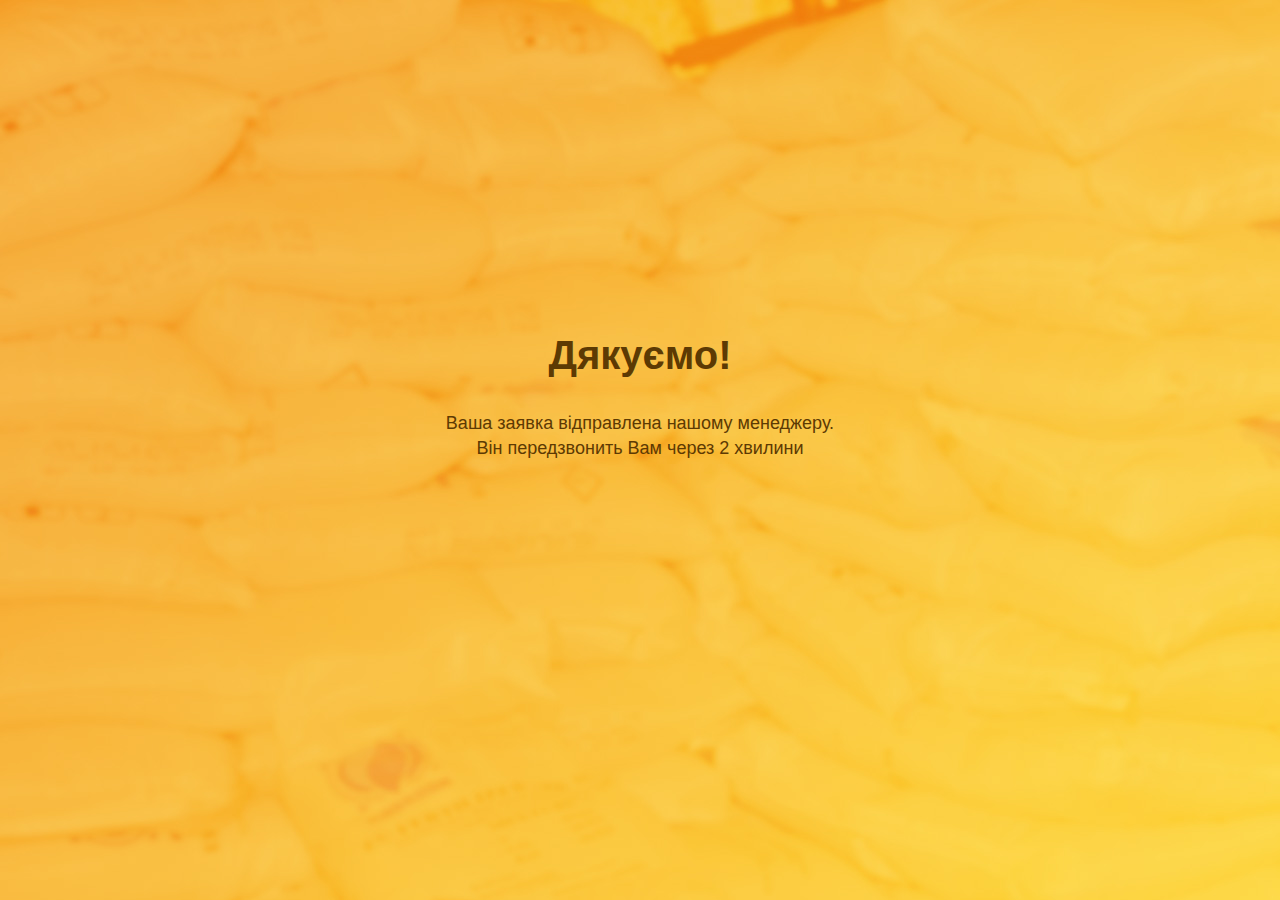
<file: thanks-ua.html>
<!DOCTYPE html>
<!--[if lt IE 7]><html lang="ru" class="lt-ie9 lt-ie8 lt-ie7"><![endif]-->
<!--[if IE 7]><html lang="ru" class="lt-ie9 lt-ie8"><![endif]-->
<!--[if IE 8]><html lang="ru" class="lt-ie9"><![endif]-->
<!--[if gt IE 8]><!-->
<html lang="ru">
<!--<![endif]-->
<head>
	<meta charset="utf-8">
	<meta http-equiv="refresh" content="4;  http://www.vilaragro.com.ua/index-ua.html">
	<title>Продаж добрив по всій Україні</title>
	<meta name="description" content="">
	<meta http-equiv="X-UA-Compatible" content="IE=edge">
	<meta name="viewport" content="width=device-width, initial-scale=1.0">

	<!-- Google Tag Manager -->
		<script>(function(w,d,s,l,i){w[l]=w[l]||[];w[l].push({'gtm.start':
		new Date().getTime(),event:'gtm.js'});var f=d.getElementsByTagName(s)[0],
		j=d.createElement(s),dl=l!='dataLayer'?'&l='+l:'';j.async=true;j.src=
		'https://www.googletagmanager.com/gtm.js?id='+i+dl;f.parentNode.insertBefore(j,f);
		})(window,document,'script','dataLayer','GTM-P93PMVH');</script>
	<!-- End Google Tag Manager -->

	<!-- Bootstrap v3.3.4 Grid Styles -->
	<style>html{font-family:sans-serif;-ms-text-size-adjust:100%;-webkit-text-size-adjust:100%}body{margin:0}article,aside,details,figcaption,figure,footer,header,hgroup,main,menu,nav,section,summary{display:block}audio,canvas,progress,video{display:inline-block;vertical-align:baseline}audio:not([controls]){display:none;height:0}[hidden],template{display:none}a{background-color:transparent}a:active,a:hover{outline:0}abbr[title]{border-bottom:1px dotted}b,strong{font-weight:bold}dfn{font-style:italic}h1{font-size:2em;margin:0.67em 0}mark{background:#ff0;color:#000}small{font-size:80%}sub,sup{font-size:75%;line-height:0;position:relative;vertical-align:baseline}sup{top:-0.5em}sub{bottom:-0.25em}img{border:0}svg:not(:root){overflow:hidden}figure{margin:1em 40px}hr{-moz-box-sizing:content-box;-webkit-box-sizing:content-box;box-sizing:content-box;height:0}pre{overflow:auto}code,kbd,pre,samp{font-family:monospace, monospace;font-size:1em}button,input,optgroup,select,textarea{color:inherit;font:inherit;margin:0}button{overflow:visible}button,select{text-transform:none}button,html input[type="button"],input[type="reset"],input[type="submit"]{-webkit-appearance:button;cursor:pointer}button[disabled],html input[disabled]{cursor:default}button::-moz-focus-inner,input::-moz-focus-inner{border:0;padding:0}input{line-height:normal}input[type="checkbox"],input[type="radio"]{-webkit-box-sizing:border-box;-moz-box-sizing:border-box;box-sizing:border-box;padding:0}input[type="number"]::-webkit-inner-spin-button,input[type="number"]::-webkit-outer-spin-button{height:auto}input[type="search"]{-webkit-appearance:textfield;-moz-box-sizing:content-box;-webkit-box-sizing:content-box;box-sizing:content-box}input[type="search"]::-webkit-search-cancel-button,input[type="search"]::-webkit-search-decoration{-webkit-appearance:none}fieldset{border:1px solid #c0c0c0;margin:0 2px;padding:0.35em 0.625em 0.75em}legend{border:0;padding:0}textarea{overflow:auto}optgroup{font-weight:bold}table{border-collapse:collapse;border-spacing:0}td,th{padding:0}*{-webkit-box-sizing:border-box;-moz-box-sizing:border-box;box-sizing:border-box}*:before,*:after{-webkit-box-sizing:border-box;-moz-box-sizing:border-box;box-sizing:border-box}html{font-size:10px;-webkit-tap-highlight-color:rgba(0,0,0,0)}body{font-family:"Helvetica Neue",Helvetica,Arial,sans-serif;font-size:14px;line-height:1.42857143;color:#333;background-color:#fff}input,button,select,textarea{font-family:inherit;font-size:inherit;line-height:inherit}a{color:#337ab7;text-decoration:none}a:hover,a:focus{color:#23527c;text-decoration:underline}a:focus{outline:thin dotted;outline:5px auto -webkit-focus-ring-color;outline-offset:-2px}figure{margin:0}img{vertical-align:middle}.img-responsive{display:block;max-width:100%;height:auto}.img-rounded{border-radius:6px}.img-thumbnail{padding:4px;line-height:1.42857143;background-color:#fff;border:1px solid #ddd;border-radius:4px;-webkit-transition:all .2s ease-in-out;-o-transition:all .2s ease-in-out;transition:all .2s ease-in-out;display:inline-block;max-width:100%;height:auto}.img-circle{border-radius:50%}hr{margin-top:20px;margin-bottom:20px;border:0;border-top:1px solid #eee}.sr-only{position:absolute;width:1px;height:1px;margin:-1px;padding:0;overflow:hidden;clip:rect(0, 0, 0, 0);border:0}.sr-only-focusable:active,.sr-only-focusable:focus{position:static;width:auto;height:auto;margin:0;overflow:visible;clip:auto}[role="button"]{cursor:pointer}.container{margin-right:auto;margin-left:auto;padding-left:15px;padding-right:15px}@media (min-width:768px){.container{width:750px}}@media (min-width:992px){.container{width:970px}}@media (min-width:1200px){.container{width:1170px}}.container-fluid{margin-right:auto;margin-left:auto;padding-left:15px;padding-right:15px}.row{margin-left:-15px;margin-right:-15px}.col-xs-1, .col-sm-1, .col-md-1, .col-lg-1, .col-xs-2, .col-sm-2, .col-md-2, .col-lg-2, .col-xs-3, .col-sm-3, .col-md-3, .col-lg-3, .col-xs-4, .col-sm-4, .col-md-4, .col-lg-4, .col-xs-5, .col-sm-5, .col-md-5, .col-lg-5, .col-xs-6, .col-sm-6, .col-md-6, .col-lg-6, .col-xs-7, .col-sm-7, .col-md-7, .col-lg-7, .col-xs-8, .col-sm-8, .col-md-8, .col-lg-8, .col-xs-9, .col-sm-9, .col-md-9, .col-lg-9, .col-xs-10, .col-sm-10, .col-md-10, .col-lg-10, .col-xs-11, .col-sm-11, .col-md-11, .col-lg-11, .col-xs-12, .col-sm-12, .col-md-12, .col-lg-12{position:relative;min-height:1px;padding-left:15px;padding-right:15px}.col-xs-1, .col-xs-2, .col-xs-3, .col-xs-4, .col-xs-5, .col-xs-6, .col-xs-7, .col-xs-8, .col-xs-9, .col-xs-10, .col-xs-11, .col-xs-12{float:left}.col-xs-12{width:100%}.col-xs-11{width:91.66666667%}.col-xs-10{width:83.33333333%}.col-xs-9{width:75%}.col-xs-8{width:66.66666667%}.col-xs-7{width:58.33333333%}.col-xs-6{width:50%}.col-xs-5{width:41.66666667%}.col-xs-4{width:33.33333333%}.col-xs-3{width:25%}.col-xs-2{width:16.66666667%}.col-xs-1{width:8.33333333%}.col-xs-pull-12{right:100%}.col-xs-pull-11{right:91.66666667%}.col-xs-pull-10{right:83.33333333%}.col-xs-pull-9{right:75%}.col-xs-pull-8{right:66.66666667%}.col-xs-pull-7{right:58.33333333%}.col-xs-pull-6{right:50%}.col-xs-pull-5{right:41.66666667%}.col-xs-pull-4{right:33.33333333%}.col-xs-pull-3{right:25%}.col-xs-pull-2{right:16.66666667%}.col-xs-pull-1{right:8.33333333%}.col-xs-pull-0{right:auto}.col-xs-push-12{left:100%}.col-xs-push-11{left:91.66666667%}.col-xs-push-10{left:83.33333333%}.col-xs-push-9{left:75%}.col-xs-push-8{left:66.66666667%}.col-xs-push-7{left:58.33333333%}.col-xs-push-6{left:50%}.col-xs-push-5{left:41.66666667%}.col-xs-push-4{left:33.33333333%}.col-xs-push-3{left:25%}.col-xs-push-2{left:16.66666667%}.col-xs-push-1{left:8.33333333%}.col-xs-push-0{left:auto}.col-xs-offset-12{margin-left:100%}.col-xs-offset-11{margin-left:91.66666667%}.col-xs-offset-10{margin-left:83.33333333%}.col-xs-offset-9{margin-left:75%}.col-xs-offset-8{margin-left:66.66666667%}.col-xs-offset-7{margin-left:58.33333333%}.col-xs-offset-6{margin-left:50%}.col-xs-offset-5{margin-left:41.66666667%}.col-xs-offset-4{margin-left:33.33333333%}.col-xs-offset-3{margin-left:25%}.col-xs-offset-2{margin-left:16.66666667%}.col-xs-offset-1{margin-left:8.33333333%}.col-xs-offset-0{margin-left:0}@media (min-width:768px){.col-sm-1, .col-sm-2, .col-sm-3, .col-sm-4, .col-sm-5, .col-sm-6, .col-sm-7, .col-sm-8, .col-sm-9, .col-sm-10, .col-sm-11, .col-sm-12{float:left}.col-sm-12{width:100%}.col-sm-11{width:91.66666667%}.col-sm-10{width:83.33333333%}.col-sm-9{width:75%}.col-sm-8{width:66.66666667%}.col-sm-7{width:58.33333333%}.col-sm-6{width:50%}.col-sm-5{width:41.66666667%}.col-sm-4{width:33.33333333%}.col-sm-3{width:25%}.col-sm-2{width:16.66666667%}.col-sm-1{width:8.33333333%}.col-sm-pull-12{right:100%}.col-sm-pull-11{right:91.66666667%}.col-sm-pull-10{right:83.33333333%}.col-sm-pull-9{right:75%}.col-sm-pull-8{right:66.66666667%}.col-sm-pull-7{right:58.33333333%}.col-sm-pull-6{right:50%}.col-sm-pull-5{right:41.66666667%}.col-sm-pull-4{right:33.33333333%}.col-sm-pull-3{right:25%}.col-sm-pull-2{right:16.66666667%}.col-sm-pull-1{right:8.33333333%}.col-sm-pull-0{right:auto}.col-sm-push-12{left:100%}.col-sm-push-11{left:91.66666667%}.col-sm-push-10{left:83.33333333%}.col-sm-push-9{left:75%}.col-sm-push-8{left:66.66666667%}.col-sm-push-7{left:58.33333333%}.col-sm-push-6{left:50%}.col-sm-push-5{left:41.66666667%}.col-sm-push-4{left:33.33333333%}.col-sm-push-3{left:25%}.col-sm-push-2{left:16.66666667%}.col-sm-push-1{left:8.33333333%}.col-sm-push-0{left:auto}.col-sm-offset-12{margin-left:100%}.col-sm-offset-11{margin-left:91.66666667%}.col-sm-offset-10{margin-left:83.33333333%}.col-sm-offset-9{margin-left:75%}.col-sm-offset-8{margin-left:66.66666667%}.col-sm-offset-7{margin-left:58.33333333%}.col-sm-offset-6{margin-left:50%}.col-sm-offset-5{margin-left:41.66666667%}.col-sm-offset-4{margin-left:33.33333333%}.col-sm-offset-3{margin-left:25%}.col-sm-offset-2{margin-left:16.66666667%}.col-sm-offset-1{margin-left:8.33333333%}.col-sm-offset-0{margin-left:0}}@media (min-width:992px){.col-md-1, .col-md-2, .col-md-3, .col-md-4, .col-md-5, .col-md-6, .col-md-7, .col-md-8, .col-md-9, .col-md-10, .col-md-11, .col-md-12{float:left}.col-md-12{width:100%}.col-md-11{width:91.66666667%}.col-md-10{width:83.33333333%}.col-md-9{width:75%}.col-md-8{width:66.66666667%}.col-md-7{width:58.33333333%}.col-md-6{width:50%}.col-md-5{width:41.66666667%}.col-md-4{width:33.33333333%}.col-md-3{width:25%}.col-md-2{width:16.66666667%}.col-md-1{width:8.33333333%}.col-md-pull-12{right:100%}.col-md-pull-11{right:91.66666667%}.col-md-pull-10{right:83.33333333%}.col-md-pull-9{right:75%}.col-md-pull-8{right:66.66666667%}.col-md-pull-7{right:58.33333333%}.col-md-pull-6{right:50%}.col-md-pull-5{right:41.66666667%}.col-md-pull-4{right:33.33333333%}.col-md-pull-3{right:25%}.col-md-pull-2{right:16.66666667%}.col-md-pull-1{right:8.33333333%}.col-md-pull-0{right:auto}.col-md-push-12{left:100%}.col-md-push-11{left:91.66666667%}.col-md-push-10{left:83.33333333%}.col-md-push-9{left:75%}.col-md-push-8{left:66.66666667%}.col-md-push-7{left:58.33333333%}.col-md-push-6{left:50%}.col-md-push-5{left:41.66666667%}.col-md-push-4{left:33.33333333%}.col-md-push-3{left:25%}.col-md-push-2{left:16.66666667%}.col-md-push-1{left:8.33333333%}.col-md-push-0{left:auto}.col-md-offset-12{margin-left:100%}.col-md-offset-11{margin-left:91.66666667%}.col-md-offset-10{margin-left:83.33333333%}.col-md-offset-9{margin-left:75%}.col-md-offset-8{margin-left:66.66666667%}.col-md-offset-7{margin-left:58.33333333%}.col-md-offset-6{margin-left:50%}.col-md-offset-5{margin-left:41.66666667%}.col-md-offset-4{margin-left:33.33333333%}.col-md-offset-3{margin-left:25%}.col-md-offset-2{margin-left:16.66666667%}.col-md-offset-1{margin-left:8.33333333%}.col-md-offset-0{margin-left:0}}@media (min-width:1200px){.col-lg-1, .col-lg-2, .col-lg-3, .col-lg-4, .col-lg-5, .col-lg-6, .col-lg-7, .col-lg-8, .col-lg-9, .col-lg-10, .col-lg-11, .col-lg-12{float:left}.col-lg-12{width:100%}.col-lg-11{width:91.66666667%}.col-lg-10{width:83.33333333%}.col-lg-9{width:75%}.col-lg-8{width:66.66666667%}.col-lg-7{width:58.33333333%}.col-lg-6{width:50%}.col-lg-5{width:41.66666667%}.col-lg-4{width:33.33333333%}.col-lg-3{width:25%}.col-lg-2{width:16.66666667%}.col-lg-1{width:8.33333333%}.col-lg-pull-12{right:100%}.col-lg-pull-11{right:91.66666667%}.col-lg-pull-10{right:83.33333333%}.col-lg-pull-9{right:75%}.col-lg-pull-8{right:66.66666667%}.col-lg-pull-7{right:58.33333333%}.col-lg-pull-6{right:50%}.col-lg-pull-5{right:41.66666667%}.col-lg-pull-4{right:33.33333333%}.col-lg-pull-3{right:25%}.col-lg-pull-2{right:16.66666667%}.col-lg-pull-1{right:8.33333333%}.col-lg-pull-0{right:auto}.col-lg-push-12{left:100%}.col-lg-push-11{left:91.66666667%}.col-lg-push-10{left:83.33333333%}.col-lg-push-9{left:75%}.col-lg-push-8{left:66.66666667%}.col-lg-push-7{left:58.33333333%}.col-lg-push-6{left:50%}.col-lg-push-5{left:41.66666667%}.col-lg-push-4{left:33.33333333%}.col-lg-push-3{left:25%}.col-lg-push-2{left:16.66666667%}.col-lg-push-1{left:8.33333333%}.col-lg-push-0{left:auto}.col-lg-offset-12{margin-left:100%}.col-lg-offset-11{margin-left:91.66666667%}.col-lg-offset-10{margin-left:83.33333333%}.col-lg-offset-9{margin-left:75%}.col-lg-offset-8{margin-left:66.66666667%}.col-lg-offset-7{margin-left:58.33333333%}.col-lg-offset-6{margin-left:50%}.col-lg-offset-5{margin-left:41.66666667%}.col-lg-offset-4{margin-left:33.33333333%}.col-lg-offset-3{margin-left:25%}.col-lg-offset-2{margin-left:16.66666667%}.col-lg-offset-1{margin-left:8.33333333%}.col-lg-offset-0{margin-left:0}}.clearfix:before,.clearfix:after,.container:before,.container:after,.container-fluid:before,.container-fluid:after,.row:before,.row:after{content:" ";display:table}.clearfix:after,.container:after,.container-fluid:after,.row:after{clear:both}.center-block{display:block;margin-left:auto;margin-right:auto}.pull-right{float:right !important}.pull-left{float:left !important}.hide{display:none !important}.show{display:block !important}.invisible{visibility:hidden}.text-hide{font:0/0 a;color:transparent;text-shadow:none;background-color:transparent;border:0}.hidden{display:none !important}.affix{position:fixed}@-ms-viewport{width:device-width}.visible-xs,.visible-sm,.visible-md,.visible-lg{display:none !important}.visible-xs-block,.visible-xs-inline,.visible-xs-inline-block,.visible-sm-block,.visible-sm-inline,.visible-sm-inline-block,.visible-md-block,.visible-md-inline,.visible-md-inline-block,.visible-lg-block,.visible-lg-inline,.visible-lg-inline-block{display:none !important}@media (max-width:767px){.visible-xs{display:block !important}table.visible-xs{display:table}tr.visible-xs{display:table-row !important}th.visible-xs,td.visible-xs{display:table-cell !important}}@media (max-width:767px){.visible-xs-block{display:block !important}}@media (max-width:767px){.visible-xs-inline{display:inline !important}}@media (max-width:767px){.visible-xs-inline-block{display:inline-block !important}}@media (min-width:768px) and (max-width:991px){.visible-sm{display:block !important}table.visible-sm{display:table}tr.visible-sm{display:table-row !important}th.visible-sm,td.visible-sm{display:table-cell !important}}@media (min-width:768px) and (max-width:991px){.visible-sm-block{display:block !important}}@media (min-width:768px) and (max-width:991px){.visible-sm-inline{display:inline !important}}@media (min-width:768px) and (max-width:991px){.visible-sm-inline-block{display:inline-block !important}}@media (min-width:992px) and (max-width:1199px){.visible-md{display:block !important}table.visible-md{display:table}tr.visible-md{display:table-row !important}th.visible-md,td.visible-md{display:table-cell !important}}@media (min-width:992px) and (max-width:1199px){.visible-md-block{display:block !important}}@media (min-width:992px) and (max-width:1199px){.visible-md-inline{display:inline !important}}@media (min-width:992px) and (max-width:1199px){.visible-md-inline-block{display:inline-block !important}}@media (min-width:1200px){.visible-lg{display:block !important}table.visible-lg{display:table}tr.visible-lg{display:table-row !important}th.visible-lg,td.visible-lg{display:table-cell !important}}@media (min-width:1200px){.visible-lg-block{display:block !important}}@media (min-width:1200px){.visible-lg-inline{display:inline !important}}@media (min-width:1200px){.visible-lg-inline-block{display:inline-block !important}}@media (max-width:767px){.hidden-xs{display:none !important}}@media (min-width:768px) and (max-width:991px){.hidden-sm{display:none !important}}@media (min-width:992px) and (max-width:1199px){.hidden-md{display:none !important}}@media (min-width:1200px){.hidden-lg{display:none !important}}.visible-print{display:none !important}@media print{.visible-print{display:block !important}table.visible-print{display:table}tr.visible-print{display:table-row !important}th.visible-print,td.visible-print{display:table-cell !important}}.visible-print-block{display:none !important}@media print{.visible-print-block{display:block !important}}.visible-print-inline{display:none !important}@media print{.visible-print-inline{display:inline !important}}.visible-print-inline-block{display:none !important}@media print{.visible-print-inline-block{display:inline-block !important}}@media print{.hidden-print{display:none !important}}</style>

		<!-- Load CSS Compilled without JS -->
		<noscript><link rel="stylesheet" href="style.min.css"></noscript>
		<link rel="stylesheet" href="fonts.css">

		<meta http-equiv="X-UA-Compatible" content="IE=edge">
		<meta name="viewport" content="width=device-width, initial-scale=1, maximum-scale=1">

		<link rel="shortcut icon" href="img/favicon/favicon.ico" type="image/x-icon">
		<link rel="apple-touch-icon" href="img/favicon/fav14.ico">
		<link rel="apple-touch-icon" sizes="72x72" href="img/favicon/apple-touch-icon-72x72.png">
		<link rel="apple-touch-icon" sizes="114x114" href="img/favicon/apple-touch-icon-114x114.png">
	
</head>
	<style>body {background: url('img/thanks-bg.jpg')no-repeat top center;}.box-thanks{text-align: center;color: #5d3a03;}.box-thanks p{font-size: 18px;}.box-thanks h1{font-size: 40px;}@media only screen and (min-width : 320px) {.box-thanks {padding-top: 70px;}}@media only screen and (min-width : 768px) {.box-thanks {padding-top: 250px;}}@media only screen and (min-width : 992px) {.box-thanks {padding-top: 300px;}}</style>
<body>
	<!-- Google Tag Manager (noscript) -->
		<noscript><iframe src="https://www.googletagmanager.com/ns.html?id=GTM-P93PMVH"
		height="0" width="0" style="display:none;visibility:hidden"></iframe></noscript>
	<!-- End Google Tag Manager (noscript) -->

	<main>

	<div id="welcome" class="welcome">
		<div class="container">
			<div class="row">
				<div class="col-md-12">
					<div class="box-thanks big-headline text-left">
						<h1>Дякуємо!</h1>
						<p>
							Ваша заявка відправлена нашому менеджеру.
							<br>Він передзвонить Вам через 2 хвилини 
						</p>
					</div>
				</div>
			</div>
		</div>
	</div>

	</main>
</body>
</html>
</file>
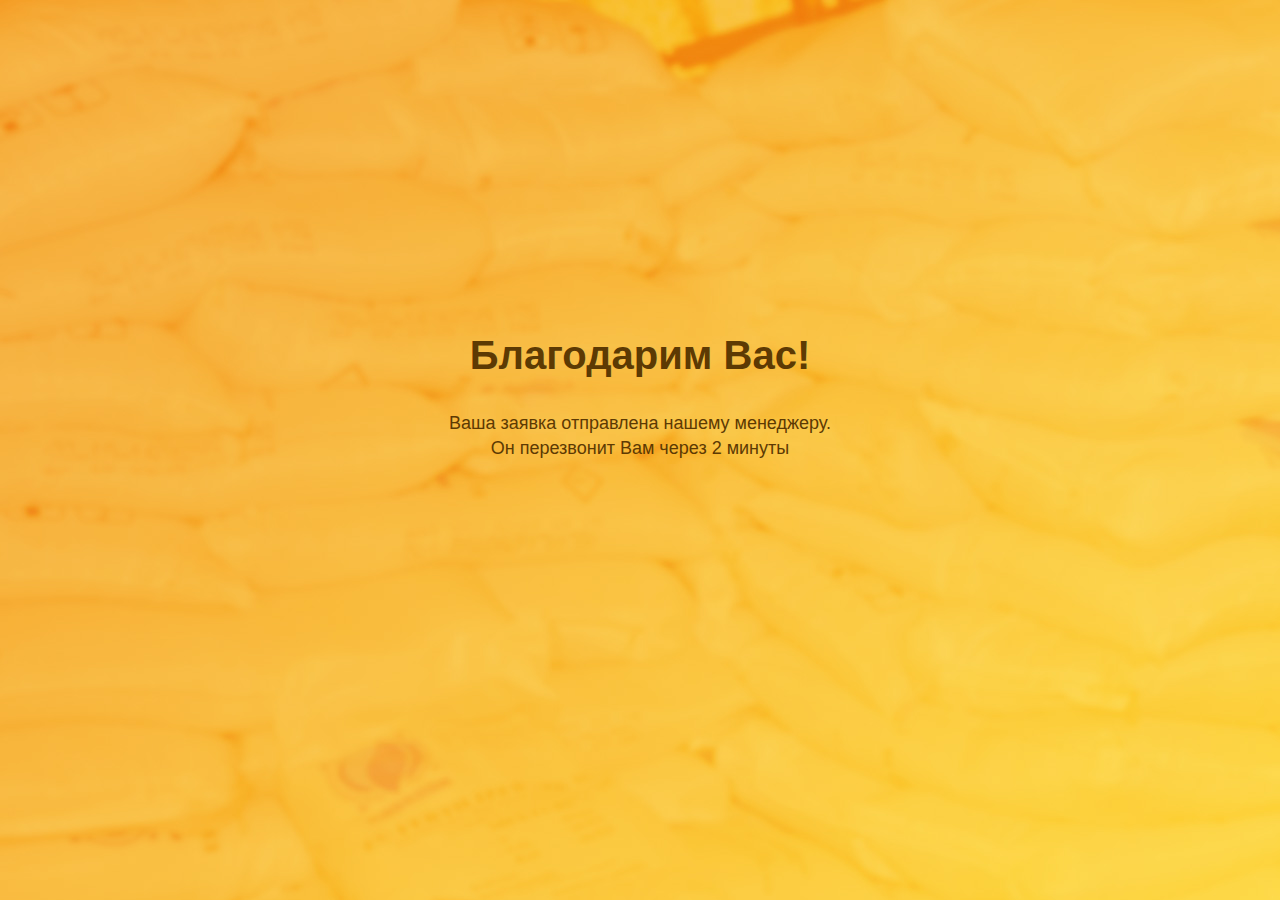
<file: thanks.html>
<!DOCTYPE html>
<!--[if lt IE 7]><html lang="ru" class="lt-ie9 lt-ie8 lt-ie7"><![endif]-->
<!--[if IE 7]><html lang="ru" class="lt-ie9 lt-ie8"><![endif]-->
<!--[if IE 8]><html lang="ru" class="lt-ie9"><![endif]-->
<!--[if gt IE 8]><!-->
<html lang="ru">
<!--<![endif]-->
<head>
	<meta charset="utf-8">
	<meta http-equiv="refresh" content="4;  http://www.vilaragro.com.ua/">
	<title>Продажа удобрений по всей Украине</title>
	<meta name="description" content="">
	<meta http-equiv="X-UA-Compatible" content="IE=edge">
	<meta name="viewport" content="width=device-width, initial-scale=1.0">

	<!-- Google Tag Manager -->
		<script>(function(w,d,s,l,i){w[l]=w[l]||[];w[l].push({'gtm.start':
		new Date().getTime(),event:'gtm.js'});var f=d.getElementsByTagName(s)[0],
		j=d.createElement(s),dl=l!='dataLayer'?'&l='+l:'';j.async=true;j.src=
		'https://www.googletagmanager.com/gtm.js?id='+i+dl;f.parentNode.insertBefore(j,f);
		})(window,document,'script','dataLayer','GTM-P93PMVH');</script>
	<!-- End Google Tag Manager -->

	<!-- Bootstrap v3.3.4 Grid Styles -->
	<style>html{font-family:sans-serif;-ms-text-size-adjust:100%;-webkit-text-size-adjust:100%}body{margin:0}article,aside,details,figcaption,figure,footer,header,hgroup,main,menu,nav,section,summary{display:block}audio,canvas,progress,video{display:inline-block;vertical-align:baseline}audio:not([controls]){display:none;height:0}[hidden],template{display:none}a{background-color:transparent}a:active,a:hover{outline:0}abbr[title]{border-bottom:1px dotted}b,strong{font-weight:bold}dfn{font-style:italic}h1{font-size:2em;margin:0.67em 0}mark{background:#ff0;color:#000}small{font-size:80%}sub,sup{font-size:75%;line-height:0;position:relative;vertical-align:baseline}sup{top:-0.5em}sub{bottom:-0.25em}img{border:0}svg:not(:root){overflow:hidden}figure{margin:1em 40px}hr{-moz-box-sizing:content-box;-webkit-box-sizing:content-box;box-sizing:content-box;height:0}pre{overflow:auto}code,kbd,pre,samp{font-family:monospace, monospace;font-size:1em}button,input,optgroup,select,textarea{color:inherit;font:inherit;margin:0}button{overflow:visible}button,select{text-transform:none}button,html input[type="button"],input[type="reset"],input[type="submit"]{-webkit-appearance:button;cursor:pointer}button[disabled],html input[disabled]{cursor:default}button::-moz-focus-inner,input::-moz-focus-inner{border:0;padding:0}input{line-height:normal}input[type="checkbox"],input[type="radio"]{-webkit-box-sizing:border-box;-moz-box-sizing:border-box;box-sizing:border-box;padding:0}input[type="number"]::-webkit-inner-spin-button,input[type="number"]::-webkit-outer-spin-button{height:auto}input[type="search"]{-webkit-appearance:textfield;-moz-box-sizing:content-box;-webkit-box-sizing:content-box;box-sizing:content-box}input[type="search"]::-webkit-search-cancel-button,input[type="search"]::-webkit-search-decoration{-webkit-appearance:none}fieldset{border:1px solid #c0c0c0;margin:0 2px;padding:0.35em 0.625em 0.75em}legend{border:0;padding:0}textarea{overflow:auto}optgroup{font-weight:bold}table{border-collapse:collapse;border-spacing:0}td,th{padding:0}*{-webkit-box-sizing:border-box;-moz-box-sizing:border-box;box-sizing:border-box}*:before,*:after{-webkit-box-sizing:border-box;-moz-box-sizing:border-box;box-sizing:border-box}html{font-size:10px;-webkit-tap-highlight-color:rgba(0,0,0,0)}body{font-family:"Helvetica Neue",Helvetica,Arial,sans-serif;font-size:14px;line-height:1.42857143;color:#333;background-color:#fff}input,button,select,textarea{font-family:inherit;font-size:inherit;line-height:inherit}a{color:#337ab7;text-decoration:none}a:hover,a:focus{color:#23527c;text-decoration:underline}a:focus{outline:thin dotted;outline:5px auto -webkit-focus-ring-color;outline-offset:-2px}figure{margin:0}img{vertical-align:middle}.img-responsive{display:block;max-width:100%;height:auto}.img-rounded{border-radius:6px}.img-thumbnail{padding:4px;line-height:1.42857143;background-color:#fff;border:1px solid #ddd;border-radius:4px;-webkit-transition:all .2s ease-in-out;-o-transition:all .2s ease-in-out;transition:all .2s ease-in-out;display:inline-block;max-width:100%;height:auto}.img-circle{border-radius:50%}hr{margin-top:20px;margin-bottom:20px;border:0;border-top:1px solid #eee}.sr-only{position:absolute;width:1px;height:1px;margin:-1px;padding:0;overflow:hidden;clip:rect(0, 0, 0, 0);border:0}.sr-only-focusable:active,.sr-only-focusable:focus{position:static;width:auto;height:auto;margin:0;overflow:visible;clip:auto}[role="button"]{cursor:pointer}.container{margin-right:auto;margin-left:auto;padding-left:15px;padding-right:15px}@media (min-width:768px){.container{width:750px}}@media (min-width:992px){.container{width:970px}}@media (min-width:1200px){.container{width:1170px}}.container-fluid{margin-right:auto;margin-left:auto;padding-left:15px;padding-right:15px}.row{margin-left:-15px;margin-right:-15px}.col-xs-1, .col-sm-1, .col-md-1, .col-lg-1, .col-xs-2, .col-sm-2, .col-md-2, .col-lg-2, .col-xs-3, .col-sm-3, .col-md-3, .col-lg-3, .col-xs-4, .col-sm-4, .col-md-4, .col-lg-4, .col-xs-5, .col-sm-5, .col-md-5, .col-lg-5, .col-xs-6, .col-sm-6, .col-md-6, .col-lg-6, .col-xs-7, .col-sm-7, .col-md-7, .col-lg-7, .col-xs-8, .col-sm-8, .col-md-8, .col-lg-8, .col-xs-9, .col-sm-9, .col-md-9, .col-lg-9, .col-xs-10, .col-sm-10, .col-md-10, .col-lg-10, .col-xs-11, .col-sm-11, .col-md-11, .col-lg-11, .col-xs-12, .col-sm-12, .col-md-12, .col-lg-12{position:relative;min-height:1px;padding-left:15px;padding-right:15px}.col-xs-1, .col-xs-2, .col-xs-3, .col-xs-4, .col-xs-5, .col-xs-6, .col-xs-7, .col-xs-8, .col-xs-9, .col-xs-10, .col-xs-11, .col-xs-12{float:left}.col-xs-12{width:100%}.col-xs-11{width:91.66666667%}.col-xs-10{width:83.33333333%}.col-xs-9{width:75%}.col-xs-8{width:66.66666667%}.col-xs-7{width:58.33333333%}.col-xs-6{width:50%}.col-xs-5{width:41.66666667%}.col-xs-4{width:33.33333333%}.col-xs-3{width:25%}.col-xs-2{width:16.66666667%}.col-xs-1{width:8.33333333%}.col-xs-pull-12{right:100%}.col-xs-pull-11{right:91.66666667%}.col-xs-pull-10{right:83.33333333%}.col-xs-pull-9{right:75%}.col-xs-pull-8{right:66.66666667%}.col-xs-pull-7{right:58.33333333%}.col-xs-pull-6{right:50%}.col-xs-pull-5{right:41.66666667%}.col-xs-pull-4{right:33.33333333%}.col-xs-pull-3{right:25%}.col-xs-pull-2{right:16.66666667%}.col-xs-pull-1{right:8.33333333%}.col-xs-pull-0{right:auto}.col-xs-push-12{left:100%}.col-xs-push-11{left:91.66666667%}.col-xs-push-10{left:83.33333333%}.col-xs-push-9{left:75%}.col-xs-push-8{left:66.66666667%}.col-xs-push-7{left:58.33333333%}.col-xs-push-6{left:50%}.col-xs-push-5{left:41.66666667%}.col-xs-push-4{left:33.33333333%}.col-xs-push-3{left:25%}.col-xs-push-2{left:16.66666667%}.col-xs-push-1{left:8.33333333%}.col-xs-push-0{left:auto}.col-xs-offset-12{margin-left:100%}.col-xs-offset-11{margin-left:91.66666667%}.col-xs-offset-10{margin-left:83.33333333%}.col-xs-offset-9{margin-left:75%}.col-xs-offset-8{margin-left:66.66666667%}.col-xs-offset-7{margin-left:58.33333333%}.col-xs-offset-6{margin-left:50%}.col-xs-offset-5{margin-left:41.66666667%}.col-xs-offset-4{margin-left:33.33333333%}.col-xs-offset-3{margin-left:25%}.col-xs-offset-2{margin-left:16.66666667%}.col-xs-offset-1{margin-left:8.33333333%}.col-xs-offset-0{margin-left:0}@media (min-width:768px){.col-sm-1, .col-sm-2, .col-sm-3, .col-sm-4, .col-sm-5, .col-sm-6, .col-sm-7, .col-sm-8, .col-sm-9, .col-sm-10, .col-sm-11, .col-sm-12{float:left}.col-sm-12{width:100%}.col-sm-11{width:91.66666667%}.col-sm-10{width:83.33333333%}.col-sm-9{width:75%}.col-sm-8{width:66.66666667%}.col-sm-7{width:58.33333333%}.col-sm-6{width:50%}.col-sm-5{width:41.66666667%}.col-sm-4{width:33.33333333%}.col-sm-3{width:25%}.col-sm-2{width:16.66666667%}.col-sm-1{width:8.33333333%}.col-sm-pull-12{right:100%}.col-sm-pull-11{right:91.66666667%}.col-sm-pull-10{right:83.33333333%}.col-sm-pull-9{right:75%}.col-sm-pull-8{right:66.66666667%}.col-sm-pull-7{right:58.33333333%}.col-sm-pull-6{right:50%}.col-sm-pull-5{right:41.66666667%}.col-sm-pull-4{right:33.33333333%}.col-sm-pull-3{right:25%}.col-sm-pull-2{right:16.66666667%}.col-sm-pull-1{right:8.33333333%}.col-sm-pull-0{right:auto}.col-sm-push-12{left:100%}.col-sm-push-11{left:91.66666667%}.col-sm-push-10{left:83.33333333%}.col-sm-push-9{left:75%}.col-sm-push-8{left:66.66666667%}.col-sm-push-7{left:58.33333333%}.col-sm-push-6{left:50%}.col-sm-push-5{left:41.66666667%}.col-sm-push-4{left:33.33333333%}.col-sm-push-3{left:25%}.col-sm-push-2{left:16.66666667%}.col-sm-push-1{left:8.33333333%}.col-sm-push-0{left:auto}.col-sm-offset-12{margin-left:100%}.col-sm-offset-11{margin-left:91.66666667%}.col-sm-offset-10{margin-left:83.33333333%}.col-sm-offset-9{margin-left:75%}.col-sm-offset-8{margin-left:66.66666667%}.col-sm-offset-7{margin-left:58.33333333%}.col-sm-offset-6{margin-left:50%}.col-sm-offset-5{margin-left:41.66666667%}.col-sm-offset-4{margin-left:33.33333333%}.col-sm-offset-3{margin-left:25%}.col-sm-offset-2{margin-left:16.66666667%}.col-sm-offset-1{margin-left:8.33333333%}.col-sm-offset-0{margin-left:0}}@media (min-width:992px){.col-md-1, .col-md-2, .col-md-3, .col-md-4, .col-md-5, .col-md-6, .col-md-7, .col-md-8, .col-md-9, .col-md-10, .col-md-11, .col-md-12{float:left}.col-md-12{width:100%}.col-md-11{width:91.66666667%}.col-md-10{width:83.33333333%}.col-md-9{width:75%}.col-md-8{width:66.66666667%}.col-md-7{width:58.33333333%}.col-md-6{width:50%}.col-md-5{width:41.66666667%}.col-md-4{width:33.33333333%}.col-md-3{width:25%}.col-md-2{width:16.66666667%}.col-md-1{width:8.33333333%}.col-md-pull-12{right:100%}.col-md-pull-11{right:91.66666667%}.col-md-pull-10{right:83.33333333%}.col-md-pull-9{right:75%}.col-md-pull-8{right:66.66666667%}.col-md-pull-7{right:58.33333333%}.col-md-pull-6{right:50%}.col-md-pull-5{right:41.66666667%}.col-md-pull-4{right:33.33333333%}.col-md-pull-3{right:25%}.col-md-pull-2{right:16.66666667%}.col-md-pull-1{right:8.33333333%}.col-md-pull-0{right:auto}.col-md-push-12{left:100%}.col-md-push-11{left:91.66666667%}.col-md-push-10{left:83.33333333%}.col-md-push-9{left:75%}.col-md-push-8{left:66.66666667%}.col-md-push-7{left:58.33333333%}.col-md-push-6{left:50%}.col-md-push-5{left:41.66666667%}.col-md-push-4{left:33.33333333%}.col-md-push-3{left:25%}.col-md-push-2{left:16.66666667%}.col-md-push-1{left:8.33333333%}.col-md-push-0{left:auto}.col-md-offset-12{margin-left:100%}.col-md-offset-11{margin-left:91.66666667%}.col-md-offset-10{margin-left:83.33333333%}.col-md-offset-9{margin-left:75%}.col-md-offset-8{margin-left:66.66666667%}.col-md-offset-7{margin-left:58.33333333%}.col-md-offset-6{margin-left:50%}.col-md-offset-5{margin-left:41.66666667%}.col-md-offset-4{margin-left:33.33333333%}.col-md-offset-3{margin-left:25%}.col-md-offset-2{margin-left:16.66666667%}.col-md-offset-1{margin-left:8.33333333%}.col-md-offset-0{margin-left:0}}@media (min-width:1200px){.col-lg-1, .col-lg-2, .col-lg-3, .col-lg-4, .col-lg-5, .col-lg-6, .col-lg-7, .col-lg-8, .col-lg-9, .col-lg-10, .col-lg-11, .col-lg-12{float:left}.col-lg-12{width:100%}.col-lg-11{width:91.66666667%}.col-lg-10{width:83.33333333%}.col-lg-9{width:75%}.col-lg-8{width:66.66666667%}.col-lg-7{width:58.33333333%}.col-lg-6{width:50%}.col-lg-5{width:41.66666667%}.col-lg-4{width:33.33333333%}.col-lg-3{width:25%}.col-lg-2{width:16.66666667%}.col-lg-1{width:8.33333333%}.col-lg-pull-12{right:100%}.col-lg-pull-11{right:91.66666667%}.col-lg-pull-10{right:83.33333333%}.col-lg-pull-9{right:75%}.col-lg-pull-8{right:66.66666667%}.col-lg-pull-7{right:58.33333333%}.col-lg-pull-6{right:50%}.col-lg-pull-5{right:41.66666667%}.col-lg-pull-4{right:33.33333333%}.col-lg-pull-3{right:25%}.col-lg-pull-2{right:16.66666667%}.col-lg-pull-1{right:8.33333333%}.col-lg-pull-0{right:auto}.col-lg-push-12{left:100%}.col-lg-push-11{left:91.66666667%}.col-lg-push-10{left:83.33333333%}.col-lg-push-9{left:75%}.col-lg-push-8{left:66.66666667%}.col-lg-push-7{left:58.33333333%}.col-lg-push-6{left:50%}.col-lg-push-5{left:41.66666667%}.col-lg-push-4{left:33.33333333%}.col-lg-push-3{left:25%}.col-lg-push-2{left:16.66666667%}.col-lg-push-1{left:8.33333333%}.col-lg-push-0{left:auto}.col-lg-offset-12{margin-left:100%}.col-lg-offset-11{margin-left:91.66666667%}.col-lg-offset-10{margin-left:83.33333333%}.col-lg-offset-9{margin-left:75%}.col-lg-offset-8{margin-left:66.66666667%}.col-lg-offset-7{margin-left:58.33333333%}.col-lg-offset-6{margin-left:50%}.col-lg-offset-5{margin-left:41.66666667%}.col-lg-offset-4{margin-left:33.33333333%}.col-lg-offset-3{margin-left:25%}.col-lg-offset-2{margin-left:16.66666667%}.col-lg-offset-1{margin-left:8.33333333%}.col-lg-offset-0{margin-left:0}}.clearfix:before,.clearfix:after,.container:before,.container:after,.container-fluid:before,.container-fluid:after,.row:before,.row:after{content:" ";display:table}.clearfix:after,.container:after,.container-fluid:after,.row:after{clear:both}.center-block{display:block;margin-left:auto;margin-right:auto}.pull-right{float:right !important}.pull-left{float:left !important}.hide{display:none !important}.show{display:block !important}.invisible{visibility:hidden}.text-hide{font:0/0 a;color:transparent;text-shadow:none;background-color:transparent;border:0}.hidden{display:none !important}.affix{position:fixed}@-ms-viewport{width:device-width}.visible-xs,.visible-sm,.visible-md,.visible-lg{display:none !important}.visible-xs-block,.visible-xs-inline,.visible-xs-inline-block,.visible-sm-block,.visible-sm-inline,.visible-sm-inline-block,.visible-md-block,.visible-md-inline,.visible-md-inline-block,.visible-lg-block,.visible-lg-inline,.visible-lg-inline-block{display:none !important}@media (max-width:767px){.visible-xs{display:block !important}table.visible-xs{display:table}tr.visible-xs{display:table-row !important}th.visible-xs,td.visible-xs{display:table-cell !important}}@media (max-width:767px){.visible-xs-block{display:block !important}}@media (max-width:767px){.visible-xs-inline{display:inline !important}}@media (max-width:767px){.visible-xs-inline-block{display:inline-block !important}}@media (min-width:768px) and (max-width:991px){.visible-sm{display:block !important}table.visible-sm{display:table}tr.visible-sm{display:table-row !important}th.visible-sm,td.visible-sm{display:table-cell !important}}@media (min-width:768px) and (max-width:991px){.visible-sm-block{display:block !important}}@media (min-width:768px) and (max-width:991px){.visible-sm-inline{display:inline !important}}@media (min-width:768px) and (max-width:991px){.visible-sm-inline-block{display:inline-block !important}}@media (min-width:992px) and (max-width:1199px){.visible-md{display:block !important}table.visible-md{display:table}tr.visible-md{display:table-row !important}th.visible-md,td.visible-md{display:table-cell !important}}@media (min-width:992px) and (max-width:1199px){.visible-md-block{display:block !important}}@media (min-width:992px) and (max-width:1199px){.visible-md-inline{display:inline !important}}@media (min-width:992px) and (max-width:1199px){.visible-md-inline-block{display:inline-block !important}}@media (min-width:1200px){.visible-lg{display:block !important}table.visible-lg{display:table}tr.visible-lg{display:table-row !important}th.visible-lg,td.visible-lg{display:table-cell !important}}@media (min-width:1200px){.visible-lg-block{display:block !important}}@media (min-width:1200px){.visible-lg-inline{display:inline !important}}@media (min-width:1200px){.visible-lg-inline-block{display:inline-block !important}}@media (max-width:767px){.hidden-xs{display:none !important}}@media (min-width:768px) and (max-width:991px){.hidden-sm{display:none !important}}@media (min-width:992px) and (max-width:1199px){.hidden-md{display:none !important}}@media (min-width:1200px){.hidden-lg{display:none !important}}.visible-print{display:none !important}@media print{.visible-print{display:block !important}table.visible-print{display:table}tr.visible-print{display:table-row !important}th.visible-print,td.visible-print{display:table-cell !important}}.visible-print-block{display:none !important}@media print{.visible-print-block{display:block !important}}.visible-print-inline{display:none !important}@media print{.visible-print-inline{display:inline !important}}.visible-print-inline-block{display:none !important}@media print{.visible-print-inline-block{display:inline-block !important}}@media print{.hidden-print{display:none !important}}</style>

		<!-- Load CSS Compilled without JS -->
		<noscript><link rel="stylesheet" href="style.min.css"></noscript>
		<link rel="stylesheet" href="fonts.css">

		<meta http-equiv="X-UA-Compatible" content="IE=edge">
		<meta name="viewport" content="width=device-width, initial-scale=1, maximum-scale=1">

		<link rel="shortcut icon" href="img/favicon/favicon.ico" type="image/x-icon">
		<link rel="apple-touch-icon" href="img/favicon/fav14.ico">
		<link rel="apple-touch-icon" sizes="72x72" href="img/favicon/apple-touch-icon-72x72.png">
		<link rel="apple-touch-icon" sizes="114x114" href="img/favicon/apple-touch-icon-114x114.png">
		<link rel="stylesheet" href="css/_media-css" type="image/x-icon">
	
</head>
	<style>body {background: url('img/thanks-bg.jpg')no-repeat top center;}.box-thanks{text-align: center;color: #5d3a03;}.box-thanks p{font-size: 18px;}.box-thanks h1{font-size: 40px;}@media only screen and (min-width : 320px) {.box-thanks {padding-top: 70px;}}@media only screen and (min-width : 768px) {.box-thanks {padding-top: 250px;}}@media only screen and (min-width : 992px) {.box-thanks {padding-top: 300px;}}</style>
<body>
	<!-- Google Tag Manager (noscript) -->
		<noscript><iframe src="https://www.googletagmanager.com/ns.html?id=GTM-P93PMVH"
		height="0" width="0" style="display:none;visibility:hidden"></iframe></noscript>
	<!-- End Google Tag Manager (noscript) -->

	<main>

	<div id="welcome" class="welcome">
		<div class="container">
			<div class="row">
				<div class="col-md-12">
					<div class="box-thanks big-headline text-left">
						<h1>Благодарим Вас!</h1>
						<p>
							Ваша заявка отправлена нашему менеджеру. 
							<br>Он перезвонит Вам через 2 минуты
						</p>
					</div>
				</div>
			</div>
		</div>
	</div>

	</main>
</body>
</html>
</file>
<file: fonts.css>
@font-face{font-family:"LatoRegular";src:url("fonts/LatoRegular/LatoRegular.eot");src:url("fonts/LatoRegular/LatoRegular.eot?#iefix") format("embedded-opentype"), url("fonts/LatoRegular/LatoRegular.woff") format("woff"), url("fonts/LatoRegular/LatoRegular.ttf") format("truetype");font-style:normal;font-weight:normal}@font-face{font-family:"LatoBold";src:url("fonts/LatoBold/LatoBold.eot");src:url("fonts/LatoBold/LatoBold.eot?#iefix") format("embedded-opentype"), url("fonts/LatoBold/LatoBold.woff") format("woff"), url("fonts/LatoBold/LatoBold.ttf") format("truetype");font-style:normal;font-weight:normal}@font-face{font-family:"PTSansRegular";src:url("fonts/PTSansRegular/PTSansRegular.eot");src:url("fonts/PTSansRegular/PTSansRegular.eot?#iefix") format("embedded-opentype"), url("fonts/PTSansRegular/PTSansRegular.woff") format("woff"), url("fonts/PTSansRegular/PTSansRegular.ttf") format("truetype");font-style:normal;font-weight:normal}@font-face{font-family:"PTSansBold";src:url("fonts/PTSansBold/PTSansBold.eot");src:url("fonts/PTSansBold/PTSansBold.eot?#iefix") format("embedded-opentype"), url("fonts/PTSansBold/PTSansBold.woff") format("woff"), url("fonts/PTSansBold/PTSansBold.ttf") format("truetype");font-style:normal;font-weight:normal}
</file>
